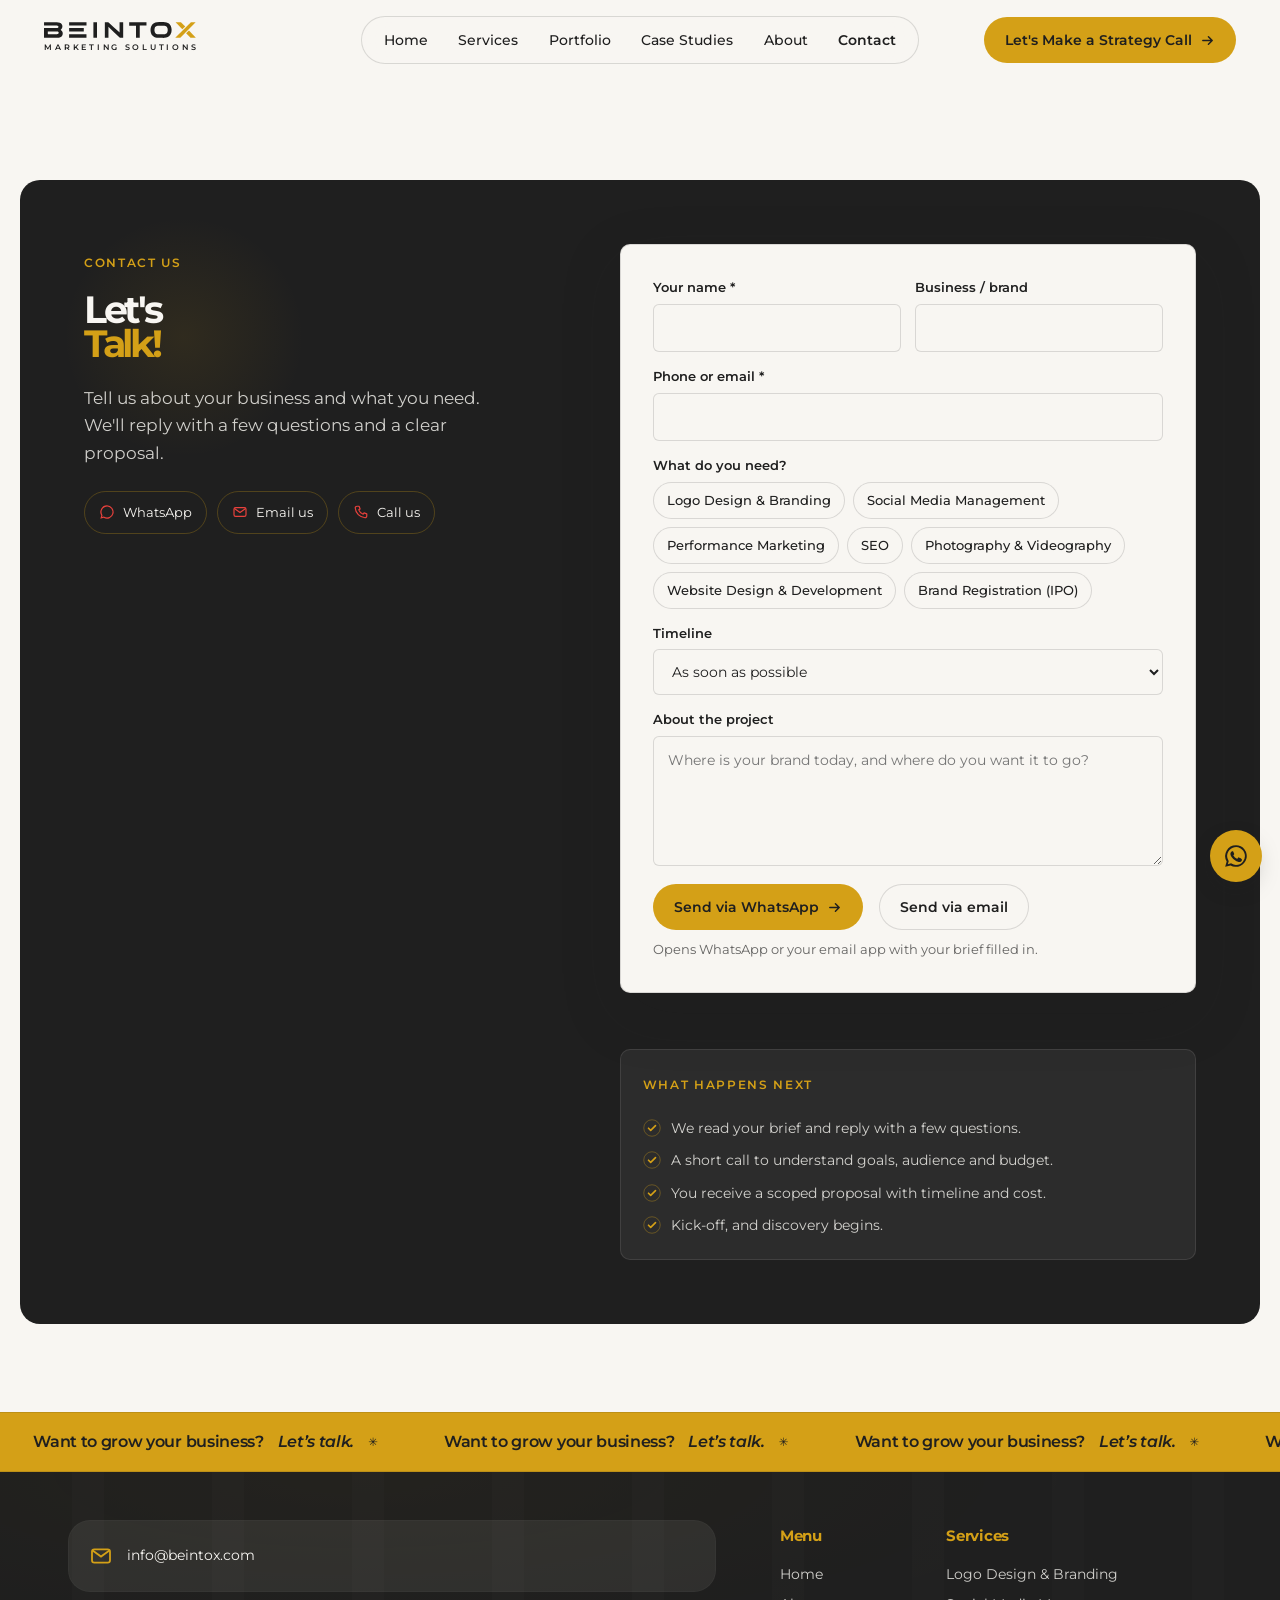
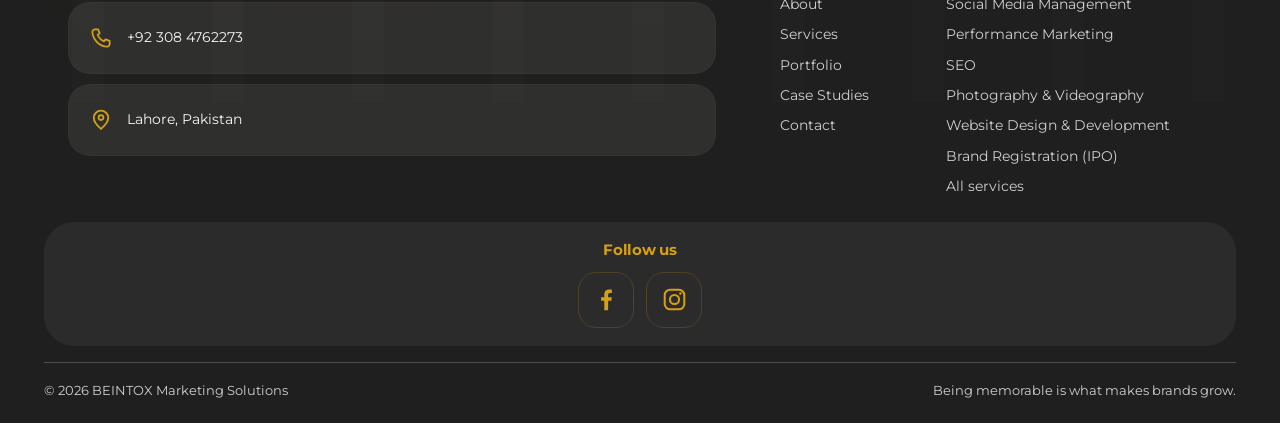
<file: contact.html>
<!doctype html>
<html lang="en">
<head>
<meta charset="utf-8">
<meta name="viewport" content="width=device-width, initial-scale=1">
<title>Contact BEINTOX: Request a Proposal</title>
<meta name="description" content="Request a proposal from BEINTOX. WhatsApp or call +92 308 4762273, email info@beintox.com.">
<meta name="theme-color" content="#1F1F1F">
<meta property="og:type" content="website">
<meta property="og:site_name" content="BEINTOX Marketing Solutions">
<meta property="og:title" content="Contact BEINTOX: Request a Proposal">
<meta property="og:description" content="Request a proposal from BEINTOX. WhatsApp or call +92 308 4762273, email info@beintox.com.">
<meta name="twitter:card" content="summary_large_image">
<link rel="icon" href="assets/img/favicon.svg" type="image/svg+xml">
<link rel="preconnect" href="https://fonts.googleapis.com">
<link rel="preconnect" href="https://fonts.gstatic.com" crossorigin>
<link rel="stylesheet" href="https://fonts.googleapis.com/css2?family=Montserrat:wght@400;500;600;700&display=swap">
<link rel="stylesheet" href="assets/css/style.css?v=33">
<script>document.documentElement.classList.add("js")</script>

</head>
<body>
<svg width="0" height="0" style="position:absolute" aria-hidden="true"><defs><linearGradient id="bxg" x1="830" y1="100" x2="968" y2="0" gradientUnits="userSpaceOnUse"><stop offset="0" stop-color="#D4A017"/><stop offset=".35" stop-color="#D4A017"/><stop offset=".55" stop-color="#D4A017"/><stop offset="1" stop-color="#D4A017"/></linearGradient></defs></svg>
<a class="skip" href="#main">Skip to content</a>
<header class="nav"><div class="wrap">
  <a href="/" aria-label="BEINTOX home"><span class="logo logo--light"><svg viewBox="0 0 968 182" role="img" aria-label="BEINTOX Marketing Solutions"><g class="logo__adaptive"><path d="M87.84 76.57C86.23 76.99 84.54 77.25 82.88 77.25C64.01 77.3 45.14 77.29 26.27 77.29C25.73 77.29 25.19 77.18 24.34 77.08L24.34 59.9C25.91 59.9 27.26 59.9 28.61 59.9C46.09 59.89 63.56 59.86 81.04 59.9C83.25 59.91 85.51 60.15 87.67 60.62C91.83 61.54 93.62 64.47 93.72 68.55C93.83 72.71 91.94 75.52 87.84 76.57M107.12 50.43C106.96 50.33 106.96 49.96 106.84 49.58C107.18 49.25 107.56 48.86 107.96 48.5C123.17 35.01 119.78 12.41 100.94 4.82C95.02 2.43 88.18 1.47 81.74 1.38C55.86 1.01 29.97 1.23 4.08 1.24C2.85 1.24 1.62 1.37 .23 1.44L.23 22.39C1.58 22.46 2.54 22.56 3.51 22.56C27.99 22.52 52.48 22.45 76.97 22.46C80.16 22.46 83.41 22.63 86.55 23.2C90.55 23.93 92.46 26.76 92.4 30.75C92.35 34.71 90.44 37.44 86.4 38.18C84.09 38.6 81.69 38.79 79.33 38.8C54.57 38.86 29.8 38.86 5.03 38.88C3.41 38.88 1.78 38.88 .08 38.88L.08 100.76C1.53 100.85 2.76 100.98 3.98 100.98C30.98 100.99 57.99 101.01 84.99 100.93C88.47 100.92 92.02 100.7 95.41 100C107.05 97.61 115.95 91.79 118.73 79.43C121.47 67.22 117.75 57.4 107.12 50.43ZM785.91 64.32C783.36 71.67 778.25 76.97 770.45 77.26C754.13 77.86 737.76 77.87 721.44 77.33C713.34 77.05 707.86 71.85 705.28 64.1C702.41 55.48 702.44 46.72 705.09 38.12C707.83 29.22 714.92 24.19 725.14 23.76C731.99 23.47 738.85 23.71 745.71 23.71C752.56 23.7 759.43 23.45 766.27 23.76C777.64 24.28 784.7 30.45 786.98 41.57C788.55 49.22 788.49 56.86 785.91 64.32M812.63 48.09C811.81 21.2 797.61 4.33 771.46 1.73C754.31 .03 736.8 .61 719.54 1.65C705.45 2.51 693.58 9.06 685.86 21.59C678.95 32.8 677.73 45.21 678.72 57.94C680.58 81.75 694.94 97.44 718.55 100.47C727.34 101.6 736.4 100.65 745.34 100.65C745.34 100.75 745.34 100.84 745.34 100.94C753.58 100.94 761.86 101.41 770.07 100.85C791.03 99.41 806.2 87.07 810.75 67.59C812.23 61.28 812.83 54.58 812.63 48.09ZM481.19 66.45C479.88 65.39 479.11 64.84 478.42 64.21C456.71 44.25 435.01 24.27 413.27 4.34C411.96 3.15 410.39 1.48 408.88 1.42C401.81 1.11 394.72 1.28 387.48 1.28L387.48 100.68L410.51 100.68L410.51 30.58C412.94 32.85 414.64 34.43 416.32 36.03C438.05 56.79 459.77 77.56 481.52 98.3C482.6 99.33 483.93 100.77 485.19 100.82C491.54 101.08 497.91 100.94 504.27 100.94L504.27 1.59L481.19 1.59ZM542.62 23.15H585.75V100.81H609.78V22.93H652.61V1.53H542.62ZM159.89 77.56h110.59v23.06H159.89zM160.07 1.44h110.62v21.39H160.07zM314.61 1.47h23.1v99.22h-23.1zM160.05 38.44h93.35v21.6H160.05z" fill="currentColor"/><text class="logo__sub" x="2" y="178" textLength="964" lengthAdjust="spacing">MARKETING SOLUTIONS</text></g><path d="M835.75 99.75H868.25L965.75 1.5H935.75Z" fill="url(#bxg)"/><path d="M838.25 1.5H872L899.5 29.25L880.75 46.5Z" fill="url(#bxg)"/><path d="M905 71.5L923.25 54.25L967 99.75H933.25Z" fill="url(#bxg)"/></svg></span></a>
  <ul class="nav__links" id="nav-links"><li><a href="index.html">Home</a></li><li><a href="services.html">Services</a></li><li><a href="portfolio.html">Portfolio</a></li><li><a href="case-studies.html">Case Studies</a></li><li><a href="about.html">About</a></li><li><a href="contact.html" aria-current="page">Contact</a></li></ul>
  <a class="btn btn--gold nav__cta" href="contact.html">Let's Make a Strategy Call <svg viewBox="0 0 16 16" fill="none" aria-hidden="true"><path d="M3 8h10M9 4l4 4-4 4" stroke="currentColor" stroke-width="1.6" stroke-linecap="round" stroke-linejoin="round"/></svg></a>
  <button class="nav__toggle" type="button" aria-label="Menu" aria-expanded="false" aria-controls="nav-links"><svg viewBox="0 0 18 18" fill="none" aria-hidden="true"><path d="M2 5h14M2 9h14M2 13h14" stroke="currentColor" stroke-width="1.6" stroke-linecap="round"/></svg></button>
</div></header>
<main id="main">

<section class="sec"><div class="wrap contact contact--talk"><div class="contact__intro"><span class="eyebrow">Contact us</span><h2 class="contact__headline">Let&#x27;s<br><em>Talk!</em></h2><p class="lead">Tell us about your business and what you need. We&#x27;ll reply with a few questions and a clear proposal.</p><div class="contact__quick"><a href="https://wa.me/923084762273" target="_blank" rel="noopener"><svg viewBox="0 0 24 24" fill="currentColor" aria-hidden="true"><path d="M12 2a10 10 0 0 0-8.6 15.1L2 22l5-1.3A10 10 0 1 0 12 2Zm0 18.2a8.2 8.2 0 0 1-4.2-1.2l-.3-.2-3 .8.8-2.9-.2-.3A8.2 8.2 0 1 1 12 20.2Z"/></svg> WhatsApp</a><a href="mailto:info@beintox.com"><svg viewBox="0 0 20 20" fill="none" aria-hidden="true"><rect x="2.5" y="4.5" width="15" height="11" rx="2" stroke="currentColor" stroke-width="1.5"/><path d="M3 5.5l7 5 7-5" stroke="currentColor" stroke-width="1.5"/></svg> Email us</a><a href="tel:+923084762273"><svg viewBox="0 0 20 20" fill="none" aria-hidden="true"><path d="M5 2.8h2.6l1.3 3.4-1.7 1.1a9.5 9.5 0 0 0 5.5 5.5l1.1-1.7 3.4 1.3V15a2.2 2.2 0 0 1-2.2 2.2A13.2 13.2 0 0 1 2.8 5 2.2 2.2 0 0 1 5 2.8Z" stroke="currentColor" stroke-width="1.5" stroke-linejoin="round"/></svg> Call us</a></div></div><form class="card form" id="brief" data-wa="923084762273" data-email="info@beintox.com">
    <div class="field"><label for="f-name">Your name *</label><input id="f-name" name="name" required autocomplete="name"></div>
    <div class="field"><label for="f-biz">Business / brand</label><input id="f-biz" name="business" autocomplete="organization"></div>
    <div class="field field--full"><label for="f-contact">Phone or email *</label><input id="f-contact" name="contact" required autocomplete="email"></div>
    <div class="field field--full"><span style="font-size:13px;font-weight:600">What do you need?</span><div class="chips"><label><input type="checkbox" name="services" value="Logo Design &amp; Branding"><span>Logo Design &amp; Branding</span></label><label><input type="checkbox" name="services" value="Social Media Management"><span>Social Media Management</span></label><label><input type="checkbox" name="services" value="Performance Marketing"><span>Performance Marketing</span></label><label><input type="checkbox" name="services" value="SEO"><span>SEO</span></label><label><input type="checkbox" name="services" value="Photography &amp; Videography"><span>Photography &amp; Videography</span></label><label><input type="checkbox" name="services" value="Website Design &amp; Development"><span>Website Design &amp; Development</span></label><label><input type="checkbox" name="services" value="Brand Registration (IPO)"><span>Brand Registration (IPO)</span></label></div></div>
    <div class="field field--full"><label for="f-time">Timeline</label><select id="f-time" name="timeline"><option>As soon as possible</option><option>Within 1 month</option><option>1–3 months</option><option>Just exploring</option></select></div>
    <div class="field field--full"><label for="f-msg">About the project</label><textarea id="f-msg" name="message" placeholder="Where is your brand today, and where do you want it to go?"></textarea></div>
    <div class="form__foot">
      <button class="btn btn--gold" type="submit" value="whatsapp">Send via WhatsApp <svg viewBox="0 0 16 16" fill="none" aria-hidden="true"><path d="M3 8h10M9 4l4 4-4 4" stroke="currentColor" stroke-width="1.6" stroke-linecap="round" stroke-linejoin="round"/></svg></button>
      <button class="btn btn--line" type="submit" value="email">Send via email</button>
      <span class="form__note">Opens WhatsApp or your email app with your brief filled in.</span>
    </div>
  </form><aside class="card contact__next"><span class="eyebrow">What happens next</span><ol class="checks"><li><svg viewBox="0 0 18 18" fill="none" aria-hidden="true"><circle cx="9" cy="9" r="8.25" stroke="currentColor" stroke-opacity=".35"/><path d="M5.5 9.2l2.2 2.2 4.8-4.8" stroke="currentColor" stroke-width="1.6" stroke-linecap="round" stroke-linejoin="round"/></svg><span>We read your brief and reply with a few questions.</span></li><li><svg viewBox="0 0 18 18" fill="none" aria-hidden="true"><circle cx="9" cy="9" r="8.25" stroke="currentColor" stroke-opacity=".35"/><path d="M5.5 9.2l2.2 2.2 4.8-4.8" stroke="currentColor" stroke-width="1.6" stroke-linecap="round" stroke-linejoin="round"/></svg><span>A short call to understand goals, audience and budget.</span></li><li><svg viewBox="0 0 18 18" fill="none" aria-hidden="true"><circle cx="9" cy="9" r="8.25" stroke="currentColor" stroke-opacity=".35"/><path d="M5.5 9.2l2.2 2.2 4.8-4.8" stroke="currentColor" stroke-width="1.6" stroke-linecap="round" stroke-linejoin="round"/></svg><span>You receive a scoped proposal with timeline and cost.</span></li><li><svg viewBox="0 0 18 18" fill="none" aria-hidden="true"><circle cx="9" cy="9" r="8.25" stroke="currentColor" stroke-opacity=".35"/><path d="M5.5 9.2l2.2 2.2 4.8-4.8" stroke="currentColor" stroke-width="1.6" stroke-linecap="round" stroke-linejoin="round"/></svg><span>Kick-off, and discovery begins.</span></li></ol></aside></div></section>

</main>
<div class="grow-ticker" aria-label="Want to grow your business? Let&rsquo;s talk."><span class="sr-only">Want to grow your business? Let&rsquo;s talk.</span><div class="grow-ticker__track" aria-hidden="true"><div class="grow-ticker__group"><span class="grow-ticker__item">Want to grow your business? <em>Let&rsquo;s talk.</em><b>✳</b></span><span class="grow-ticker__item">Want to grow your business? <em>Let&rsquo;s talk.</em><b>✳</b></span><span class="grow-ticker__item">Want to grow your business? <em>Let&rsquo;s talk.</em><b>✳</b></span><span class="grow-ticker__item">Want to grow your business? <em>Let&rsquo;s talk.</em><b>✳</b></span><span class="grow-ticker__item">Want to grow your business? <em>Let&rsquo;s talk.</em><b>✳</b></span><span class="grow-ticker__item">Want to grow your business? <em>Let&rsquo;s talk.</em><b>✳</b></span></div><div class="grow-ticker__group"><span class="grow-ticker__item">Want to grow your business? <em>Let&rsquo;s talk.</em><b>✳</b></span><span class="grow-ticker__item">Want to grow your business? <em>Let&rsquo;s talk.</em><b>✳</b></span><span class="grow-ticker__item">Want to grow your business? <em>Let&rsquo;s talk.</em><b>✳</b></span><span class="grow-ticker__item">Want to grow your business? <em>Let&rsquo;s talk.</em><b>✳</b></span><span class="grow-ticker__item">Want to grow your business? <em>Let&rsquo;s talk.</em><b>✳</b></span><span class="grow-ticker__item">Want to grow your business? <em>Let&rsquo;s talk.</em><b>✳</b></span></div></div></div>
<footer class="footer"><span class="footer__watermark" aria-hidden="true">BEINTOX</span><div class="wrap">
  <div class="footer__main">
    <div class="footer__contact-cards" aria-label="Contact BEINTOX">
      <a class="footer__contact-card" href="mailto:info@beintox.com"><span class="footer__contact-icon"><svg viewBox="0 0 20 20" fill="none" aria-hidden="true"><rect x="2.5" y="4.5" width="15" height="11" rx="2" stroke="currentColor" stroke-width="1.5"/><path d="m3 5.5 7 5 7-5" stroke="currentColor" stroke-width="1.5"/></svg></span><span>info@beintox.com</span></a>
      <a class="footer__contact-card" href="tel:+923084762273"><span class="footer__contact-icon"><svg viewBox="0 0 20 20" fill="none" aria-hidden="true"><path d="M5 2.8h2.6l1.3 3.4-1.7 1.1a9.5 9.5 0 0 0 5.5 5.5l1.1-1.7 3.4 1.3V15a2.2 2.2 0 0 1-2.2 2.2A13.2 13.2 0 0 1 2.8 5 2.2 2.2 0 0 1 5 2.8Z" stroke="currentColor" stroke-width="1.5" stroke-linejoin="round"/></svg></span><span>+92 308 4762273</span></a>
      <a class="footer__contact-card" href="https://maps.google.com/?q=Lahore%2C+Pakistan" target="_blank" rel="noopener" aria-label="BEINTOX location in Lahore, Pakistan"><span class="footer__contact-icon"><svg viewBox="0 0 20 20" fill="none" aria-hidden="true"><path d="M16 8.2c0 4.3-6 9.2-6 9.2S4 12.5 4 8.2a6 6 0 1 1 12 0Z" stroke="currentColor" stroke-width="1.5"/><circle cx="10" cy="8" r="2" stroke="currentColor" stroke-width="1.5"/></svg></span><span>Lahore, Pakistan</span></a>
    </div>
    <div class="footer__columns">
      <nav class="footer__column" aria-label="Footer menu"><h4>Menu</h4><ul><li><a href="index.html">Home</a></li><li><a href="about.html">About</a></li><li><a href="services.html">Services</a></li><li><a href="portfolio.html">Portfolio</a></li><li><a href="case-studies.html">Case Studies</a></li><li><a href="contact.html">Contact</a></li></ul></nav>
      <nav class="footer__column footer__column--services" aria-label="Footer services"><h4>Services</h4><ul><li><a href="services.html#identity">Logo Design &amp; Branding</a></li><li><a href="services.html#social">Social Media Management</a></li><li><a href="services.html#ads">Performance Marketing</a></li><li><a href="services.html#seo">SEO</a></li><li><a href="services.html#photo">Photography &amp; Videography</a></li><li><a href="services.html#web">Website Design &amp; Development</a></li><li><a href="services.html#registration">Brand Registration (IPO)</a></li><li><a href="services.html">All services</a></li></ul></nav>
    </div>
  </div>
  <div class="footer__social"><h4>Follow us</h4><div class="footer__social-links">
    <a href="https://www.facebook.com/profile.php?id=61593967393059" target="_blank" rel="noopener" aria-label="BEINTOX on Facebook"><svg viewBox="0 0 20 20" fill="currentColor" aria-hidden="true"><path d="M11.2 18v-7h2.35l.35-2.73H11.2V6.53c0-.79.22-1.33 1.36-1.33H14V2.76c-.25-.03-1.11-.11-2.11-.11-2.1 0-3.54 1.28-3.54 3.63v1.99H6v2.73h2.35v7z"/></svg></a>
    <a href="https://www.instagram.com/beintox/" target="_blank" rel="noopener" aria-label="BEINTOX on Instagram"><svg viewBox="0 0 20 20" fill="none" aria-hidden="true"><rect x="2.75" y="2.75" width="14.5" height="14.5" rx="4" stroke="currentColor" stroke-width="1.5"/><circle cx="10" cy="10" r="3.4" stroke="currentColor" stroke-width="1.5"/><circle cx="14.4" cy="5.6" r=".9" fill="currentColor"/></svg></a>
  </div></div>
  <div class="footer__bar"><span>© <span data-year>2026</span> BEINTOX Marketing Solutions</span><span>Being memorable is what makes brands grow.</span></div>
</div></footer>
<a class="wa" href="https://wa.me/923084762273" target="_blank" rel="noopener" aria-label="Chat on WhatsApp"><svg viewBox="0 0 24 24" fill="currentColor" aria-hidden="true"><path d="M12 2a10 10 0 0 0-8.6 15.1L2 22l5-1.3A10 10 0 1 0 12 2Zm0 18.2a8.2 8.2 0 0 1-4.2-1.2l-.3-.2-3 .8.8-2.9-.2-.3A8.2 8.2 0 1 1 12 20.2Zm4.5-6.1c-.2-.1-1.5-.7-1.7-.8-.2-.1-.4-.1-.6.1l-.8 1c-.1.2-.3.2-.5.1a6.7 6.7 0 0 1-3.3-2.9c-.3-.4.3-.4.7-1.3.1-.2 0-.3 0-.4l-.8-1.8c-.2-.5-.4-.4-.6-.4h-.5a1 1 0 0 0-.7.3 3 3 0 0 0-.9 2.2 5.2 5.2 0 0 0 1.1 2.7 11.8 11.8 0 0 0 4.5 4c1.7.7 2.3.8 3.2.6.5-.1 1.5-.6 1.7-1.2.2-.6.2-1.1.2-1.2-.1-.1-.2-.2-.5-.3Z"/></svg></a>
<dialog class="lb" id="lb" aria-label="Image viewer"><img alt=""><div class="lb__bar"><span></span>
  <button type="button" data-prev aria-label="Previous"><svg viewBox="0 0 16 16" fill="none" aria-hidden="true"><path d="M10 3L5 8l5 5" stroke="currentColor" stroke-width="1.6" stroke-linecap="round" stroke-linejoin="round"/></svg></button><button type="button" data-next aria-label="Next"><svg viewBox="0 0 16 16" fill="none" aria-hidden="true"><path d="M6 3l5 5-5 5" stroke="currentColor" stroke-width="1.6" stroke-linecap="round" stroke-linejoin="round"/></svg></button><button type="button" data-close aria-label="Close"><svg viewBox="0 0 16 16" fill="none" aria-hidden="true"><path d="M3 3l10 10M13 3L3 13" stroke="currentColor" stroke-width="1.6" stroke-linecap="round"/></svg></button></div></dialog>
<script src="assets/js/site.js?v=33-work-controls-v1" defer></script>
</body>
</html>
</file>
<file: assets/css/style.css>
/* =====================================================================
   BEINTOX â€” Marketing Solutions
   Design system. One file, token-driven, no animation framework.
   Motion policy: hover/focus feedback, one-time card reveal on scroll, count-up numbers,
   slow marquees. All of it is switched off under prefers-reduced-motion.
   ===================================================================== */

/* ---------- 1. Tokens ---------- */
:root {
  --ease: cubic-bezier(.2, .7, .2, 1);
  --ink: #1F1F1F;
  --ink-2: #1F1F1F;
  --ink-3: #1F1F1F;
  --paper: #F8F6F2;
  --card: #F8F6F2;
  --line: rgba(31, 31, 31, .14);
  --line-dark: rgba(248, 246, 242, .22);
  --text: #1F1F1F;
  --muted: rgba(31, 31, 31, .68);
  --muted-dark: rgba(248, 246, 242, .82);
  --gold: #D4A017;
  --gold-hi: #D4A017;
  --gold-lo: #D4A017;
  --gold-grad: #D4A017;
  --tomato: #E8413C;

  --f-sans: "Montserrat", system-ui, -apple-system, "Segoe UI", sans-serif;
  --f-serif: "Montserrat", system-ui, -apple-system, "Segoe UI", sans-serif;
  --f-display: "Montserrat", system-ui, -apple-system, "Segoe UI", sans-serif;

  --fs-xs: 12px;
  --fs-s: 14px;
  --fs-m: 15.5px;
  --fs-l: 17px;
  --h1: clamp(34px, 4.6vw, 58px);
  --h2: clamp(27px, 3vw, 40px);
  --h3: 18px;

  --wrap: 1240px;
  --gutter: 24px;
  --sec: clamp(56px, 7vw, 88px);
  --r: 10px;
  --r-s: 6px;
  --shadow: 0 1px 2px rgba(20, 16, 10, .04), 0 8px 24px -12px rgba(20, 16, 10, .12);
  --t: 160ms ease;
}

/* ---------- 2. Reset ---------- */
*, *::before, *::after { box-sizing: border-box; }
html { -webkit-text-size-adjust: 100%; scroll-padding-top: 104px; }
body {
  margin: 0; background: var(--paper); color: var(--text);
  font: 400 var(--fs-m)/1.6 var(--f-sans);
  -webkit-font-smoothing: antialiased; text-rendering: optimizeLegibility;
  overflow-x: hidden; padding-top: 92px;
}
img { display: block; max-width: 100%; height: auto; }
a { color: inherit; text-decoration: none; }
h1, h2, h3, h4, p, ul, ol, figure, dl, dd { margin: 0; }
ul, ol { padding: 0; list-style: none; }
button, input, select, textarea { font: inherit; color: inherit; }
:focus-visible { outline: 2px solid var(--gold); outline-offset: 3px; border-radius: 4px; }
.sr-only { position: absolute; width: 1px; height: 1px; overflow: hidden; clip: rect(0 0 0 0); white-space: nowrap; }
.skip { position: absolute; left: 12px; top: -60px; z-index: 100; background: var(--ink); color: #F8F6F2; padding: 10px 14px; border-radius: var(--r-s); }
.skip:focus { top: 12px; }
@media (prefers-reduced-motion: reduce) { * { transition: none !important; } }

/* ---------- 3. Layout ---------- */
.wrap { width: 100%; max-width: var(--wrap); margin: 0 auto; padding: 0 var(--gutter); }
.sec { padding: var(--sec) 0; }
.sec--white { background: var(--card); }
.sec--dark { background: var(--ink); color: #F8F6F2; }
.sec--tight { padding: 40px 0; }
.bt { border-top: 1px solid var(--line); }
.grid { display: grid; gap: 16px; }
.g2 { grid-template-columns: repeat(2, minmax(0, 1fr)); }
.g3 { grid-template-columns: repeat(3, minmax(0, 1fr)); }
.g4 { grid-template-columns: repeat(4, minmax(0, 1fr)); }
.g6 { grid-template-columns: repeat(6, minmax(0, 1fr)); }
@media (max-width: 1024px) { .g4, .g6 { grid-template-columns: repeat(3, minmax(0, 1fr)); } }
@media (max-width: 760px) { .g2, .g3, .g4 { grid-template-columns: 1fr; } .g6 { grid-template-columns: repeat(2, minmax(0, 1fr)); } }
@media (max-width: 560px) { :root { --gutter: 16px; } }

/* ---------- 4. Type ---------- */
.h1 { font-size: var(--h1); line-height: 1.04; font-weight: 700; letter-spacing: -.028em; }
.h2 { font-size: var(--h2); line-height: 1.1; font-weight: 700; letter-spacing: -.022em; }
.h3 { font-size: var(--h3); line-height: 1.3; font-weight: 600; letter-spacing: -.01em; }
.h1 em, .h2 em, .h3 em, .em { font-family: var(--f-serif); font-style: italic; font-weight: 400; letter-spacing: -.005em; color: var(--gold); }
.sec--dark .h1 em, .sec--dark .h2 em, .hero .h1 em { color: var(--gold-hi); }
.lead { font-size: var(--fs-l); line-height: 1.6; color: var(--muted); max-width: 60ch; }
.sec--dark .lead, .hero .lead { color: var(--muted-dark); }
.muted { color: var(--muted); }
.small { font-size: var(--fs-s); }
.eyebrow {
  display: inline-flex; align-items: center; gap: 10px;
  font-size: var(--fs-xs); font-weight: 600; letter-spacing: .14em; text-transform: uppercase; color: var(--muted);
}
.eyebrow b { color: var(--gold); font-weight: 700; }
.sec--dark .eyebrow, .hero .eyebrow { color: var(--muted-dark); }
.gold-text { background: var(--gold-grad); -webkit-background-clip: text; background-clip: text; color: transparent; }
.prose p + p { margin-top: 14px; }
.prose p { color: var(--muted); max-width: 64ch; }

/* Section head: eyebrow + title left, lead right */
.head { display: grid; grid-template-columns: minmax(0, 1.15fr) minmax(0, 1fr); gap: 16px 48px; align-items: end; margin-bottom: 36px; }
.head .eyebrow { margin-bottom: 12px; }
.head__aside { display: flex; flex-direction: column; gap: 14px; align-items: flex-start; }
@media (max-width: 860px) { .head { grid-template-columns: 1fr; margin-bottom: 28px; } }

/* ---------- 5. Buttons & links ---------- */
.btn {
  display: inline-flex; align-items: center; justify-content: center; gap: 8px;
  height: 46px; padding: 0 20px; border-radius: 999px; border: 1px solid transparent;
  font-size: var(--fs-s); font-weight: 600; white-space: nowrap; cursor: pointer;
  transition: background var(--t), color var(--t), border-color var(--t);
}
.btn svg { width: 15px; height: 15px; flex: none; }
.btn--gold { background: var(--gold-grad); color: #1F1F1F; }
.btn--gold:hover { background: var(--gold-hi); }
.btn--dark { background: var(--ink); color: #F8F6F2; }
.btn--dark:hover { background: var(--ink-3); }
.btn--line { border-color: var(--line); background: var(--card); color: var(--text); }
.btn--line:hover { border-color: var(--text); }
.btn--ghost { border-color: rgba(248, 246, 242, .22); color: #F8F6F2; }
.btn--ghost:hover { border-color: #F8F6F2; }
.btn--s { height: 38px; padding: 0 16px; font-size: 13px; }
.btns { display: flex; flex-wrap: wrap; gap: 10px; }
.link { display: inline-flex; align-items: center; gap: 6px; font-size: var(--fs-s); font-weight: 600; border-bottom: 1px solid currentColor; padding-bottom: 2px; }
.link:hover { color: var(--gold); }
.link svg { width: 14px; height: 14px; }

/* ---------- 6. Logo ---------- */
.logo { display: inline-flex; line-height: 1; }
.logo svg { width: clamp(136px, 12vw, 152px); height: auto; overflow: visible; }
.nav .wrap > a:first-child { flex: none; }
.nav .wrap > a:focus-visible { outline: 2px solid var(--gold); outline-offset: 5px; border-radius: 4px; }
.logo__sub { font-family: var(--f-sans); font-size: 50px; font-weight: 600; fill: var(--muted); }
.logo--light { color: #F8F6F2; }
.logo--light .logo__sub { fill: var(--muted-dark); }
.nav .logo__adaptive { color: #F8F6F2; }
.nav .logo__adaptive .logo__sub { fill: currentColor; }
.nav.nav--light-underlay .logo__adaptive { color: #1F1F1F; }

/* ---------- 7. Header ---------- */
.nav { position: fixed; top: 0; left: 0; z-index: 50; width: 100%; background: transparent; backdrop-filter: none; -webkit-backdrop-filter: none; border: 0; border-radius: 0; box-shadow: none; }
.nav .wrap { position: relative; display: grid; grid-template-columns: minmax(0, 1fr) auto minmax(0, 1fr); align-items: center; height: 80px; padding: 0 var(--gutter); gap: 18px; }
.nav .wrap > a:first-child { justify-self: start; }
.nav__links { grid-column: 2; display: flex; justify-content: center; gap: clamp(2px, .5vw, 8px); margin: 0; padding: 4px 10px; background: rgba(248, 246, 242, .82); backdrop-filter: blur(14px); -webkit-backdrop-filter: blur(14px); border: 1px solid var(--line); border-radius: 999px; }
.nav__cta { grid-column: 3; justify-self: end; transition: background 260ms var(--ease), color 260ms var(--ease), border-color 260ms var(--ease), transform 260ms var(--ease), box-shadow 260ms var(--ease); }
.nav__cta svg { transition: transform 260ms var(--ease), color 260ms var(--ease); }
.nav__cta:hover, .nav__cta:focus-visible { background: var(--ink); border-color: var(--ink); color: var(--paper); transform: translateY(-3px); box-shadow: 0 12px 26px -12px rgba(212, 160, 23, .7); }
.nav__cta:hover svg, .nav__cta:focus-visible svg { color: var(--gold); transform: translateX(4px); }
.nav__cta:active { transform: translateY(-1px); }
.nav__links a { position: relative; display: block; padding: 8px 12px; border-radius: var(--r-s); font-size: var(--fs-s); font-weight: 500; color: #1F1F1F; transition: color var(--t), background var(--t), transform var(--t); }
.nav__links a::after { content: ""; position: absolute; left: 12px; right: 12px; bottom: 3px; height: 2px; background: var(--gold); transform: scaleX(0); transform-origin: left; transition: transform var(--t); }
.nav__links a:hover, .nav__links a:focus-visible { color: #D4A017; background: rgba(212, 160, 23, .12); transform: translateY(-1px); }
.nav__links a:hover::after, .nav__links a:focus-visible::after { transform: scaleX(1); }
.nav__links a[aria-current="page"] { color: var(--text); font-weight: 600; }
.nav__toggle { display: none; position: absolute; right: 12px; top: 50%; transform: translateY(-50%); width: 42px; height: 42px; border: 1px solid var(--line); border-radius: 50%; background: var(--card); cursor: pointer; }
.nav__toggle svg { width: 18px; height: 18px; margin: auto; }
@media (max-width: 1024px) {
  .nav__toggle { display: grid; }
  .nav .wrap { grid-template-columns: 1fr auto; height: 72px; padding: 0 var(--gutter); }
  .nav__cta { display: none; }
  .nav__links { grid-column: auto; display: none; position: absolute; left: 0; right: 0; top: calc(100% + 9px); flex-direction: column; gap: 0; margin: 0; padding: 8px 18px 14px; background: var(--paper); border: 1px solid var(--line); border-radius: 20px; box-shadow: var(--shadow); }
  .nav__links a { padding: 12px 4px; font-size: 16px; border-bottom: 1px solid var(--line); border-radius: 0; }
  .nav__links li:last-child a { border-bottom: 0; }
  .nav.is-open .nav__links { display: flex; }
}
@media (max-width: 560px) { .logo svg { width: 144px; } }

/* ---------- 8. Hero ---------- */
.hero { margin-top: -92px; background: var(--ink); color: #F8F6F2; position: relative; overflow: hidden; }
.hero::before { /* faint X geometry from the brand cover â€” static */
  content: ""; position: absolute; inset: 0; pointer-events: none; opacity: .5;
  background:
    linear-gradient(135deg, transparent 49.85%, rgba(212, 160, 23, .16) 50%, transparent 50.15%) 0 0 / 620px 620px no-repeat,
    linear-gradient(45deg, transparent 49.85%, rgba(212, 160, 23, .10) 50%, transparent 50.15%) -80px 120px / 620px 620px no-repeat;
}
.hero .wrap { position: relative; display: grid; grid-template-columns: minmax(0, 1.05fr) minmax(0, 1fr); gap: 56px; align-items: center; padding-top: clamp(140px, 16vh, 190px); padding-bottom: 72px; }
.hero .h1 { margin: 18px 0 18px; }
.hero .h1 em { position: relative; display: inline-block; padding-bottom: .09em; }
.hero .h1 em::after { content: ""; position: absolute; left: .06em; right: 4%; bottom: .005em; height: 2px; background: var(--gold); transform: scaleX(0); transform-origin: left; animation: hero-rule 700ms var(--ease) 950ms forwards; }
.hero .btns { margin-top: 28px; }
.hero__copy > * { animation: hero-rise 720ms var(--ease) both; }
.hero__copy > .h1 { animation-delay: 100ms; }
.hero__copy > .lead { animation-delay: 260ms; }
.hero__copy > .btns { animation-delay: 400ms; }
.hero__signature { margin-top: 20px; animation-delay: 540ms; }
.hero .btn { transition: transform 220ms var(--ease), box-shadow 220ms var(--ease), background var(--t), color var(--t), border-color var(--t); }
.hero .btn:hover, .hero .btn:focus-visible { transform: translateY(-3px); box-shadow: 0 12px 26px -14px rgba(212, 160, 23, .72); }
.hero .btn:active { transform: translateY(-1px); }
@keyframes hero-rise { from { opacity: 0; transform: translateY(22px); } to { opacity: 1; transform: translateY(0); } }
@keyframes hero-rule { to { transform: scaleX(1); } }
.hero__facts { display: grid; grid-template-columns: repeat(3, auto); justify-content: start; gap: 28px; margin-top: 40px; padding-top: 24px; border-top: 1px solid var(--line-dark); }
.hero__facts dt { font-size: 26px; font-weight: 700; letter-spacing: -.02em; color: #F8F6F2; }
.hero__facts dd { font-size: 12.5px; color: var(--muted-dark); }
.hero__mosaic { display: grid; grid-template-columns: 1fr 1fr; gap: 12px; }
.hero__mosaic a { position: relative; border-radius: var(--r); overflow: hidden; background: var(--ink-2); aspect-ratio: 4 / 5; }
.hero__mosaic a:nth-child(2) { transform: translateY(28px); }
.hero__mosaic a:nth-child(4) { transform: translateY(28px); }
.hero__mosaic img { width: 100%; height: 100%; object-fit: cover; }
.hero__mosaic span { position: absolute; left: 10px; bottom: 10px; padding: 4px 10px; border-radius: 999px; background: rgba(31, 31, 31, .78); color: #F8F6F2; font-size: 11.5px; font-weight: 600; }
@media (max-width: 960px) {
  .hero .wrap { grid-template-columns: 1fr; gap: 40px; padding-top: 136px; padding-bottom: 56px; }
  .hero__mosaic { grid-template-columns: repeat(4, 1fr); gap: 8px; }
  .hero__mosaic a:nth-child(n) { transform: none; }
}
@media (max-width: 560px) { .hero { margin-top: -84px; } .hero .wrap { padding-top: 124px; } .hero__mosaic { grid-template-columns: 1fr 1fr; } .hero__facts { gap: 20px; } .hero__facts dt { font-size: 22px; } }
@media (prefers-reduced-motion: reduce) { .hero__copy > *, .hero .h1 em::after { animation: none; opacity: 1; transform: none; translate: none; scale: 1; } .hero .btn { transition: none; } }
@media (prefers-reduced-motion: reduce) { .nav__cta, .nav__cta svg { transition: none; } .nav__cta:hover, .nav__cta:focus-visible, .nav__cta:hover svg, .nav__cta:focus-visible svg { transform: none; } }

/* Inner page hero */
/* Light header: same paper as the page, faint gold brand X on the right, soft glow */
.phero { position: relative; overflow: hidden; background: var(--paper); color: var(--text); padding: 64px 0 60px; border-bottom: 1px solid var(--line); }
.phero::before { content: ""; position: absolute; right: -6%; top: -40%; width: 60%; height: 180%; pointer-events: none;
  background: radial-gradient(closest-side, rgba(212, 160, 23, .22), transparent 70%); }
.phero::after { content: ""; position: absolute; right: max(24px, calc((100vw - var(--wrap)) / 2 + 24px)); top: 50%; width: min(34vw, 380px); aspect-ratio: 968 / 742; translate: 0 -50%; pointer-events: none; opacity: .9;
  background: url("data:image/svg+xml,%3Csvg xmlns='http://www.w3.org/2000/svg' viewBox='830 0 140 102'%3E%3Cdefs%3E%3ClinearGradient id='g' x1='830' y1='100' x2='968' y2='0' gradientUnits='userSpaceOnUse'%3E%3Cstop offset='0' stop-color='%23D4A017' stop-opacity='.25'/%3E%3Cstop offset='.55' stop-color='%23D4A017' stop-opacity='.45'/%3E%3Cstop offset='1' stop-color='%23D4A017' stop-opacity='.3'/%3E%3C/linearGradient%3E%3C/defs%3E%3Cg fill='url(%23g)'%3E%3Cpath d='M835.75 99.75H868.25L965.75 1.5H935.75Z'/%3E%3Cpath d='M838.25 1.5H872L899.5 29.25L880.75 46.5Z'/%3E%3Cpath d='M905 71.5L923.25 54.25L967 99.75H933.25Z'/%3E%3C/g%3E%3C/svg%3E") center / contain no-repeat;
  animation: phero-x 1s var(--ease) backwards; }
@keyframes phero-x { from { opacity: 0; translate: 30px -50%; } }
.phero .wrap { position: relative; z-index: 1; }
.phero .h1 { margin: 18px 0 16px; max-width: 18ch; }
.phero .lead { color: var(--muted); max-width: 58ch; }
.phero .crumbs { display: inline-flex; align-items: center; padding: 7px 14px; border-radius: 999px; background: var(--card); border: 1px solid var(--line); color: var(--muted); font-weight: 500; }
.phero .crumbs a:hover { color: var(--gold); }
.phero .crumbs span:last-child { color: var(--text); font-weight: 600; }
.phero .tag { background: var(--card); }
@media (max-width: 860px) { .phero::after { width: 46vw; opacity: .45; top: 30%; } }
@media (prefers-reduced-motion: reduce) { .phero::after { animation: none; } }
.crumbs { display: flex; gap: 8px; font-size: 12.5px; color: var(--muted-dark); }
.chero .crumbs a:hover { color: #F8F6F2; }

/* ---------- 9. Client strip (slow marquee, pauses on hover) ---------- */
.clients { background: var(--paper); border-bottom: 1px solid var(--line); }
.clients .wrap { display: grid; grid-template-columns: clamp(250px, 28vw, 360px) minmax(0, 1fr); align-items: center; gap: clamp(24px, 3vw, 40px); }
.clients__label { display: grid; justify-items: start; gap: 5px; width: fit-content; min-width: 0; margin: 0; white-space: nowrap; font-size: clamp(24px, 2.5vw, 34px); font-weight: 750; letter-spacing: -.045em; line-height: 1; color: var(--ink); }
.clients__label strong { display: inline-block; padding: 7px 11px 8px; border-radius: 5px; background: var(--gold); color: var(--ink); font: inherit; letter-spacing: -.035em; }
.marquee { min-width: 0; overflow: hidden; -webkit-mask-image: linear-gradient(90deg, transparent 0%, #000 12%, #000 96%, transparent 100%); mask-image: linear-gradient(90deg, transparent 0%, #000 12%, #000 96%, transparent 100%); }
.marquee__track { display: flex; width: max-content; animation: marquee 60s linear infinite; }
.marquee__group { display: flex; flex: none; }
.marquee:hover .marquee__track, .marquee:focus-within .marquee__track { animation-play-state: paused; }
.marquee__group > * { flex: none; display: grid; place-items: center; width: 220px; height: 112px; padding: 20px 30px; }
.marquee__track img { max-height: 60px; max-width: 100%; width: auto; object-fit: contain; }
.marquee__track .logo-l img { max-height: 78px; } .marquee__track .logo-xl { padding-block: 12px; } .marquee__track .logo-xl img { max-height: 84px; }
@keyframes marquee { to { transform: translateX(-50%); } }
@media (prefers-reduced-motion: reduce) { .marquee__track { animation: none; } }
@media (max-width: 760px) {
  .clients .wrap { grid-template-columns: minmax(0, 1fr); gap: 12px; }
  .clients__label { font-size: clamp(22px, 6vw, 28px); }
  .marquee { width: 100%; min-width: 0; }
  .marquee__group > * { width: 150px; height: 88px; padding: 14px 20px; }
  .marquee__track img { max-height: 46px; } .marquee__track .logo-l img { max-height: 58px; } .marquee__track .logo-xl { padding-block: 10px; } .marquee__track .logo-xl img { max-height: 64px; }
}

/* ---------- 10. Cards ---------- */
.card { background: var(--card); border: 1px solid var(--line); border-radius: var(--r); padding: 22px; transition: border-color var(--t), box-shadow var(--t); }
a.card:hover { border-color: #D4A017; box-shadow: var(--shadow); }
.card__n { font-size: 12px; font-weight: 700; letter-spacing: .08em; color: var(--gold); }
.card .h3 { margin: 10px 0 6px; }
.card p { font-size: var(--fs-s); color: var(--muted); line-height: 1.55; }
.card__go { display: inline-flex; align-items: center; gap: 6px; margin-top: 14px; font-size: 13px; font-weight: 600; }
.card__go svg { width: 14px; height: 14px; transition: transform var(--t); }
a.card:hover .card__go svg { transform: translateX(3px); }
.card--dark { background: var(--ink); color: #F8F6F2; border-color: var(--ink); display: flex; flex-direction: column; justify-content: space-between; }
.card--dark p { color: var(--muted-dark); }
.card--dark:hover { border-color: var(--gold) !important; }
.sec--dark .card { background: var(--ink-2); border-color: var(--line-dark); color: #F8F6F2; }
.sec--dark .card p { color: var(--muted-dark); }
.svc-card { display: flex; flex-direction: column; min-height: 196px; }
@media (max-width: 760px) { .svc-card { min-height: 0; padding: 18px 20px; } .svc-card .card__go { display: none; } .card--dark .card__go { display: inline-flex; } }
.svc-card .card__go { margin-top: auto; padding-top: 14px; }
.card__icon { width: 36px; height: 36px; border-radius: 8px; display: grid; place-items: center; background: var(--paper); color: var(--gold); }
.card__icon svg { width: 18px; height: 18px; }

/* ---------- 11. Stats ---------- */
.stats { display: grid; grid-template-columns: repeat(4, minmax(0, 1fr)); border: 1px solid var(--line); border-radius: var(--r); background: var(--card); }
.stats > div { padding: 22px 24px; border-left: 1px solid var(--line); }
.stats > div:first-child { border-left: 0; }
.stats b { display: block; font-size: 30px; font-weight: 700; letter-spacing: -.02em; line-height: 1.1; }
.stats span { font-size: 13px; color: var(--muted); }
@media (max-width: 760px) { .stats { grid-template-columns: 1fr 1fr; } .stats > div:nth-child(3) { border-left: 0; } .stats > div:nth-child(n+3) { border-top: 1px solid var(--line); } }

/* ---------- 12. Case cards ---------- */
.case { display: grid; grid-template-rows: auto 1fr; background: var(--card); border: 1px solid var(--line); border-radius: var(--r); overflow: hidden; transition: border-color var(--t), box-shadow var(--t); }
.case:hover { border-color: #D4A017; box-shadow: var(--shadow); }
.case__img { aspect-ratio: 16 / 9; overflow: hidden; background: var(--paper); }
.case__img img { width: 100%; height: 100%; object-fit: cover; transition: transform 400ms ease; }
.case:hover .case__img img { transform: scale(1.025); }
.case__body { display: grid; grid-template-columns: 1fr auto; gap: 6px 16px; padding: 18px 20px 20px; align-items: start; }
.case__body .h3 { font-size: 19px; }
.case__body p { grid-column: 1 / -1; font-size: var(--fs-s); color: var(--muted); }
.case__sector { font-size: 12.5px; color: var(--muted); padding-top: 3px; }
.tags { grid-column: 1 / -1; display: flex; flex-wrap: wrap; gap: 6px; margin-top: 8px; }
.tag { font-size: 11.5px; font-weight: 600; padding: 4px 10px; border-radius: 999px; background: var(--paper); color: var(--muted); border: 1px solid var(--line); }
.sec--dark .tag { background: transparent; border-color: var(--line-dark); color: var(--muted-dark); }

/* ---------- 13. Post grid ---------- */
.posts { display: grid; grid-template-columns: repeat(6, minmax(0, 1fr)); gap: 10px; }
.posts--4 { grid-template-columns: repeat(4, minmax(0, 1fr)); }
.posts--3 { grid-template-columns: repeat(3, minmax(0, 1fr)); }
.post { position: relative; display: block; aspect-ratio: 4 / 5; border-radius: var(--r-s); overflow: hidden; background: var(--ink-2); }
.post img { width: 100%; height: 100%; object-fit: cover; transition: opacity var(--t); }
.post:hover img { opacity: .88; }
@media (max-width: 1024px) { .posts { grid-template-columns: repeat(4, minmax(0, 1fr)); } }
@media (max-width: 640px) { .posts, .posts--4, .posts--3 { grid-template-columns: repeat(2, minmax(0, 1fr)); } }

/* ---------- 14. Media gallery (brand books, applications) ---------- */
.gallery { display: grid; grid-template-columns: repeat(3, minmax(0, 1fr)); gap: 12px; }
.gallery--2 { grid-template-columns: repeat(2, minmax(0, 1fr)); }
.gallery--4 { grid-template-columns: repeat(4, minmax(0, 1fr)); }
.shot { display: block; border-radius: var(--r-s); overflow: hidden; background: var(--card); border: 1px solid var(--line); }
.shot img { width: 100%; aspect-ratio: 16 / 9; object-fit: cover; }
.shot--free img { aspect-ratio: auto; }
.shot--wide { grid-column: span 2; }
.shot figcaption { padding: 9px 12px; font-size: 12.5px; color: var(--muted); border-top: 1px solid var(--line); }
.sec--dark .shot { background: var(--ink-2); border-color: var(--line-dark); }
.sec--dark .shot figcaption { color: var(--muted-dark); border-color: var(--line-dark); }
a.shot:hover { border-color: #D4A017; }
@media (max-width: 860px) { .gallery, .gallery--4 { grid-template-columns: 1fr 1fr; } }
@media (max-width: 560px) { .gallery, .gallery--2, .gallery--4 { grid-template-columns: 1fr; } .shot--wide { grid-column: auto; } }

/* ---------- 15. Steps ---------- */
.steps { display: grid; grid-template-columns: repeat(4, minmax(0, 1fr)); gap: 16px; }
.step { position: relative; display: flex; flex-direction: column; min-height: 250px; padding: 26px 24px; border-radius: 18px; background: linear-gradient(160deg, #1F1F1F, var(--ink)); color: #F8F6F2; border: 1px solid var(--line-dark); transition: transform 380ms var(--ease), box-shadow 380ms var(--ease), border-color 380ms; }
.step:hover { transform: translateY(-6px); border-color: rgba(212, 160, 23, .55); box-shadow: 0 24px 44px -24px rgba(31, 31, 31, .7); }
.step__n { display: grid; place-items: center; width: 46px; height: 46px; border-radius: 50%; background: var(--gold-grad); color: #1F1F1F; font-size: 14px; font-weight: 700; transition: transform 600ms var(--ease); }
.step:hover .step__n { transform: rotate(360deg); }
.step__k { margin-top: 30px; font-size: 11px; font-weight: 600; letter-spacing: .16em; text-transform: uppercase; color: var(--gold-hi); }
.step .h3 { margin: 6px 0 8px; font-family: var(--f-sans); font-weight: 600; font-size: var(--h3); letter-spacing: -.015em; line-height: 1.05; }
.step p { font-size: var(--fs-s); color: var(--muted-dark); }
.step:not(:last-child)::after { content: "â†’"; position: absolute; right: -15px; top: 38px; z-index: 1; width: 22px; height: 22px; display: grid; place-items: center; border-radius: 50%; background: var(--gold); color: #1F1F1F; font-size: 12px; font-weight: 700; }
@media (max-width: 860px) { .steps { grid-template-columns: 1fr 1fr; } .step:nth-child(2)::after { display: none; } }
@media (max-width: 520px) { .steps { grid-template-columns: 1fr; } .step { min-height: 0; } .step::after { display: none; } }

/* ---------- 16. Split block (image + text) ---------- */
.split { display: grid; grid-template-columns: minmax(0, 1fr) minmax(0, 1fr); gap: 48px; align-items: center; }
.split__media { border-radius: var(--r); overflow: hidden; background: var(--paper); }
.split__media img { width: 100%; height: 100%; object-fit: cover; }
@media (max-width: 860px) { .split { grid-template-columns: 1fr; gap: 28px; } }

.checks { display: grid; gap: 10px; margin-top: 20px; }
.checks li { display: grid; grid-template-columns: 18px 1fr; gap: 10px; font-size: var(--fs-s); }
.checks svg { width: 18px; height: 18px; color: var(--gold); margin-top: 2px; }

.values { display: grid; grid-template-columns: repeat(3, minmax(0, 1fr)); gap: 0; border: 1px solid var(--line); border-radius: var(--r); background: var(--card); }
.values > div { padding: 22px; }
.values > div + div { border-left: 1px solid var(--line); }
.values .h3 { margin: 8px 0 6px; }
.values p { font-size: var(--fs-s); color: var(--muted); }
.values--6 { grid-template-columns: repeat(3, minmax(0, 1fr)); }
.values--6 > div:nth-child(n+4) { border-top: 1px solid var(--line); }
.values--6 > div:nth-child(4) { border-left: 0; }
@media (max-width: 760px) {
  .values, .values--6 { grid-template-columns: 1fr; }
  .values > div + div { border-left: 0; border-top: 1px solid var(--line); }
}

/* ---------- 17. Engagement ---------- */
.plan { display: flex; flex-direction: column; }
.plan__k { font-size: 12px; font-weight: 700; letter-spacing: .1em; text-transform: uppercase; color: var(--gold); }
.plan .checks { margin: 16px 0 22px; }
.plan .btn { margin-top: auto; align-self: flex-start; }
.plan--featured { border-color: var(--gold); box-shadow: 0 0 0 1px var(--gold) inset; }

/* ---------- 18. FAQ ---------- */
.faq { border-top: 1px solid var(--line); }
.faq details { border-bottom: 1px solid var(--line); }
.faq summary { display: flex; justify-content: space-between; align-items: center; gap: 20px; padding: 18px 0; cursor: pointer; list-style: none; font-weight: 600; }
.faq summary::-webkit-details-marker { display: none; }
.faq summary::after { content: "+"; flex: none; width: 28px; height: 28px; display: grid; place-items: center; border: 1px solid var(--line); border-radius: 50%; font-weight: 400; color: var(--muted); }
.faq details[open] summary::after { content: "â€“"; }
.faq details p { padding: 0 48px 20px 0; color: var(--muted); font-size: var(--fs-s); max-width: 72ch; }

/* ---------- 19. Case page ---------- */
.chero { padding: 52px 0 0; color: #F8F6F2; background: var(--ink); }
.chero .wrap { display: grid; grid-template-columns: minmax(0, 1fr) minmax(0, 1fr); gap: 40px; align-items: end; }
.chero .h1 { margin: 14px 0 14px; }
.chero .lead { color: rgba(248, 246, 242, .78); }
.chero .crumbs { color: rgba(248, 246, 242, .7); }
.chero .tag { background: transparent; border-color: rgba(248, 246, 242, .3); color: rgba(248, 246, 242, .88); }
.ig-wrap { display: flex; justify-content: center; }
.ig-wrap .ig { width: 100%; max-width: 470px; }
.chero__img { border-radius: var(--r) var(--r) 0 0; overflow: hidden; align-self: end; }
.chero__img img { width: 100%; aspect-ratio: 16 / 10; object-fit: cover; }
.chero__copy { padding-bottom: 52px; }
@media (max-width: 900px) { .chero .wrap { grid-template-columns: 1fr; gap: 0; } .chero__copy { padding-bottom: 32px; } }

.facts { display: grid; grid-template-columns: repeat(4, minmax(0, 1fr)); border-bottom: 1px solid var(--line); background: var(--card); }
.facts > div { padding: 20px 24px 20px 0; }
.facts > div + div { padding-left: 24px; border-left: 1px solid var(--line); }
.facts dt { font-size: 11.5px; font-weight: 600; letter-spacing: .12em; text-transform: uppercase; color: var(--muted); margin-bottom: 4px; }
.facts dd { font-size: var(--fs-s); font-weight: 500; }
@media (max-width: 760px) { .facts { grid-template-columns: 1fr 1fr; } .facts > div:nth-child(3) { padding-left: 0; border-left: 0; } .facts > div:nth-child(n+3) { border-top: 1px solid var(--line); } }

.subnav { position: sticky; top: 68px; z-index: 40; background: rgba(248, 246, 242, .95); backdrop-filter: blur(10px); -webkit-backdrop-filter: blur(10px); border-bottom: 1px solid var(--line); }
.subnav ul { display: flex; gap: 4px; overflow-x: auto; scrollbar-width: none; }
.subnav ul::-webkit-scrollbar { display: none; }
.subnav a { display: block; padding: 13px 12px; font-size: 13px; font-weight: 600; color: var(--text); white-space: nowrap; border-bottom: 2px solid transparent; }
.subnav a:hover { color: var(--text); border-bottom-color: var(--gold); }

.palette { display: flex; gap: 8px; flex-wrap: wrap; margin-top: 18px; }
.swatch { display: grid; gap: 6px; font-size: 11.5px; color: var(--muted); font-family: ui-monospace, Menlo, monospace; }
.swatch i { display: block; width: 64px; height: 44px; border-radius: var(--r-s); border: 1px solid rgba(31, 31, 31, .08); }

.next { display: flex; justify-content: space-between; align-items: center; gap: 24px; padding: 28px 0; }
.next a.h2 { display: inline-flex; align-items: center; gap: 14px; }
.next a.h2:hover { color: var(--gold); }
.next svg { width: 28px; height: 28px; }

/* ---------- 20. Services page ---------- */
.svc { display: grid; grid-template-columns: 64px minmax(0, 1.1fr) minmax(0, 1fr); gap: 8px 32px; padding: 30px 0; border-top: 1px solid var(--line); }
.svc__n { font-size: 13px; font-weight: 700; color: var(--gold); padding-top: 4px; }
.svc .h3 { font-size: 21px; margin-bottom: 8px; }
.svc p { color: var(--muted); font-size: var(--fs-s); max-width: 54ch; }
.svc .checks { margin-top: 0; grid-template-columns: 1fr 1fr; gap: 8px 16px; }
.svc__see { margin-top: 14px; }
@media (max-width: 860px) { .svc { grid-template-columns: 40px 1fr; } .svc > :last-child { grid-column: 2; } .svc .checks { grid-template-columns: 1fr; } }
.group-h { display: flex; align-items: baseline; gap: 14px; margin: 48px 0 6px; }
.group-h:first-child { margin-top: 0; }

/* ---------- 21. Contact ---------- */
.contact { display: grid; grid-template-columns: minmax(0, 1.25fr) minmax(0, 1fr); gap: 32px; align-items: start; }
.contact--talk { grid-template-columns: minmax(0, .9fr) minmax(0, 1.1fr); gap: clamp(28px, 5vw, 72px); align-items: start; padding: clamp(26px, 5vw, 64px); border-radius: 20px; background: var(--ink); color: #F8F6F2; }
.contact__intro { position: relative; padding-top: 6px; }
.contact__intro::before { content: ""; position: absolute; z-index: 0; width: 250px; height: 250px; top: -32px; left: -25px; pointer-events: none; opacity: .65; background: radial-gradient(circle, rgba(212,160,23,.14), transparent 68%); }
.contact__intro > * { position: relative; z-index: 1; }
.contact__intro .eyebrow { color: var(--gold-hi); }
.contact__headline { margin-top: 20px; color: #F8F6F2; font-size: clamp(76px, 11vw, 148px); line-height: .78; letter-spacing: -.085em; font-weight: 700; }
.contact__headline em { display: inline-block; margin-top: .12em; color: var(--gold-hi); font-style: normal; animation: contact-talk-in 850ms var(--ease) both; }
@keyframes contact-talk-in { from { opacity: 0; transform: translateY(22px) skewY(4deg); } to { opacity: 1; transform: translateY(0) skewY(0); } }
.contact__intro .lead { max-width: 38ch; margin-top: 26px; color: var(--muted-dark); }
.contact__quick { display: flex; flex-wrap: wrap; gap: 10px; margin-top: 24px; }
.contact__quick a { display: inline-flex; align-items: center; gap: 8px; padding: 10px 14px; border: 1px solid rgba(212,160,23,.28); border-radius: 999px; color: #F8F6F2; font-size: 13px; transition: color var(--t), background var(--t), border-color var(--t), transform var(--t); }
.contact__quick a:hover, .contact__quick a:focus-visible { color: var(--ink); background: var(--gold-hi); border-color: var(--gold-hi); transform: translateY(-2px); }
.contact__quick svg { width: 16px; height: 16px; color: var(--tomato); }
.contact__quick a:hover svg, .contact__quick a:focus-visible svg { color: currentColor; }
.contact--talk .form { padding: clamp(20px, 3vw, 32px) !important; background: #F8F6F2; color: var(--text); box-shadow: 0 20px 60px rgba(31,31,31,.2); }
.contact__next { grid-column: 2; margin-top: -8px; background: rgba(248,246,242,.06); border-color: rgba(248,246,242,.1); color: var(--muted-dark); }
.contact__next .eyebrow { color: var(--gold-hi); }
.contact__next .checks li { color: var(--muted-dark); }
.form { display: grid; grid-template-columns: 1fr 1fr; gap: 14px; }
.field { display: grid; gap: 6px; }
.field--full { grid-column: 1 / -1; }
.field label { font-size: 13px; font-weight: 600; }
.field input, .field select, .field textarea {
  width: 100%; padding: 12px 14px; border: 1px solid var(--line); border-radius: var(--r-s); background: var(--paper);
  font-size: var(--fs-s); transition: border-color var(--t), background var(--t);
}
.field input:focus, .field select:focus, .field textarea:focus { outline: none; border-color: var(--gold); background: #F8F6F2; }
.field textarea { min-height: 130px; resize: vertical; }
.chips { display: flex; flex-wrap: wrap; gap: 8px; }
.chips label { cursor: pointer; }
.chips input { position: absolute; opacity: 0; pointer-events: none; }
.chips span { display: inline-block; padding: 7px 13px; border: 1px solid var(--line); border-radius: 999px; font-size: 13px; font-weight: 500; background: var(--paper); transition: background var(--t), border-color var(--t), color var(--t); }
.chips input:checked + span { background: var(--ink); color: #F8F6F2; border-color: var(--ink); }
.chips input:focus-visible + span { outline: 2px solid var(--gold); outline-offset: 2px; }
.form__foot { grid-column: 1 / -1; display: flex; flex-wrap: wrap; align-items: center; gap: 10px 16px; margin-top: 4px; }
.form__note { font-size: 12.5px; color: var(--muted); }
.clist { display: grid; gap: 0; }
.clist a, .clist div { display: grid; grid-template-columns: 40px 1fr; gap: 14px; align-items: center; padding: 16px 0; border-bottom: 1px solid var(--line); }
.clist a:hover b { color: var(--gold); }
.clist i { width: 40px; height: 40px; border-radius: 50%; display: grid; place-items: center; background: var(--paper); color: var(--gold); }
.clist svg { width: 18px; height: 18px; }
.clist small { display: block; font-size: 12px; color: var(--muted); }
.clist b { font-weight: 600; font-size: var(--fs-s); }
@media (max-width: 900px) { .contact { grid-template-columns: 1fr; } }
@media (max-width: 560px) { .form { grid-template-columns: 1fr; } }
@media (max-width: 760px) { .contact--talk { gap: 28px; padding: 28px 22px; } .contact__headline { font-size: clamp(72px, 16vw, 112px); } .contact__intro .lead { margin-top: 20px; } }
@media (max-width: 900px) { .contact__next { grid-column: auto; margin-top: 0; } }

/* ---------- 22. CTA band ---------- */
.cta { background: var(--ink); color: #F8F6F2; border-radius: 14px; padding: 44px 48px; display: grid; grid-template-columns: minmax(0, 1.2fr) minmax(320px, .8fr); gap: 24px 40px; align-items: center; position: relative; overflow: hidden; }
.cta::after { content: ""; position: absolute; right: -60px; top: -60px; width: 260px; height: 260px; border: 1px solid rgba(212, 160, 23, .25); transform: rotate(45deg); border-radius: 18px; pointer-events: none; }
.cta .lead { color: var(--muted-dark); margin-top: 10px; }
.cta .h2 em { color: var(--gold-hi); }
.subscribe-form { position: relative; z-index: 1; display: flex; align-items: center; gap: 10px; width: 100%; }
.subscribe-form input { flex: 1 1 auto; min-width: 0; height: 46px; padding: 0 16px; border: 1px solid rgba(248, 246, 242, .26); border-radius: 999px; background: rgba(248, 246, 242, .12); color: var(--paper); font: inherit; }
.subscribe-form input::placeholder { color: rgba(248, 246, 242, .72); }
.subscribe-form input:focus-visible { outline-color: var(--gold); }
.subscribe-form .btn { flex: none; }
@media (max-width: 860px) { .cta { grid-template-columns: 1fr; padding: 32px 24px; } .subscribe-form { max-width: 520px; } }
@media (max-width: 520px) { .subscribe-form { align-items: stretch; flex-direction: column; } .subscribe-form .btn { width: 100%; } }

/* ---------- 23. Footer ---------- */
.grow-ticker { position: relative; z-index: 2; overflow: hidden; width: 100%; border-block: 1px solid rgba(31,31,31,.12); background: var(--gold); color: var(--ink); }
.grow-ticker__track { display: flex; width: max-content; animation: grow-ticker-scroll 34s linear infinite; will-change: transform; }
.grow-ticker__group { display: flex; flex: none; align-items: center; min-height: 58px; }
.grow-ticker__item { display: inline-flex; align-items: center; gap: 14px; padding-inline: clamp(18px, 2.6vw, 42px); white-space: nowrap; font-size: clamp(15px, 1.25vw, 19px); font-weight: 600; letter-spacing: -.02em; }
.grow-ticker__item em { color: var(--ink); font-style: italic; }
.grow-ticker__item b { color: var(--ink); font-size: .72em; }
@keyframes grow-ticker-scroll { to { transform: translateX(-50%); } }
@media (max-width: 520px) { .grow-ticker__group { min-height: 48px; } .grow-ticker__track { animation-duration: 27s; } }
@media (prefers-reduced-motion: reduce) { .grow-ticker__track { animation: none; } }
.footer { position: relative; overflow: hidden; background: #1F1F1F; color: var(--muted-dark); font-size: var(--fs-s); padding: 48px 0 0; }
.footer::before { content: ""; position: absolute; inset: 0 0 auto; height: 230px; pointer-events: none; opacity: .34; background: repeating-linear-gradient(90deg, transparent 0 72px, rgba(248,246,242,.035) 72px 104px, transparent 104px 140px), radial-gradient(ellipse at 28% 0%, rgba(212,160,23,.08), transparent 55%); }
.footer__watermark { display: none; }
.footer > .wrap { position: relative; z-index: 1; }
.footer__main { display: grid; grid-template-columns: minmax(0, 1.35fr) minmax(360px, .9fr); gap: clamp(32px, 5vw, 72px); padding: 0 24px 12px; }
.footer__contact-cards { display: grid; align-content: start; gap: 10px; }
.footer__contact-card { min-height: 72px; display: flex; flex-direction: row; align-items: center; justify-content: flex-start; gap: 14px; padding: 12px 20px; border: 1px solid rgba(248,246,242,.025); border-radius: 22px; background: rgba(248,246,242,.075); color: #F8F6F2; transition: background var(--t), border-color var(--t), transform var(--t); }
.footer__contact-card:hover, .footer__contact-card:focus-visible { background: rgba(248,246,242,.11); border-color: rgba(212,160,23,.24); transform: translateY(-2px); }
.footer__contact-icon { display: inline-flex; width: 24px; height: 24px; color: var(--gold); }
.footer__contact-icon svg { width: 100%; height: 100%; }
.footer__columns { display: grid; grid-template-columns: minmax(90px, .65fr) minmax(230px, 1.35fr); gap: clamp(18px, 3vw, 40px); align-content: start; padding-top: 4px; }
.footer h4 { color: var(--gold-hi); font-size: 15px; font-weight: 700; letter-spacing: -.02em; margin-bottom: 15px; }
.footer__column ul { display: grid; gap: 8px; }
.footer__column a { position: relative; display: inline-block; color: var(--muted-dark); transition: color var(--t), transform var(--t); }
.footer__column a::after { content: ""; position: absolute; left: 0; right: 0; bottom: -2px; height: 1px; background: var(--gold-hi); transform: scaleX(0); transform-origin: left; transition: transform var(--t); }
.footer__column a:hover, .footer__column a:focus-visible { color: var(--gold-hi); transform: translateX(3px); }
.footer__column a:hover::after, .footer__column a:focus-visible::after { transform: scaleX(1); }
.footer__column--services { text-align: left; }
.footer__column--services ul { justify-items: start; }
.footer__social { display: grid; justify-items: center; gap: 10px; margin-top: 12px; padding: 16px 20px 18px; min-height: 104px; border-radius: 30px; background: rgba(248,246,242,.055); }
.footer__social h4 { margin: 0; }
.footer__social-links { display: flex; align-items: center; gap: 12px; }
.footer__social-links a { display: grid; place-items: center; width: 56px; height: 56px; border: 1px solid rgba(212,160,23,.2); border-radius: 18px; color: var(--gold); transition: color var(--t), border-color var(--t), background var(--t), transform var(--t); }
.footer__social-links a:hover, .footer__social-links a:focus-visible { color: var(--gold-hi); border-color: var(--gold-hi); background: rgba(212,160,23,.09); transform: translateY(-3px); }
.footer__social-links svg { width: 27px; height: 27px; }
.footer__social-links a:hover svg, .footer__social-links a:focus-visible svg { animation: footer-social-pop 500ms var(--ease); }
@keyframes footer-social-pop { 45% { transform: scale(1.24) rotate(-8deg); } 100% { transform: scale(1) rotate(0); } }
.footer__bar { display: flex; flex-wrap: wrap; justify-content: space-between; gap: 8px 24px; padding: 18px 0 22px; margin-top: 16px; border-top: 1px solid var(--line-dark); font-size: 12.5px; }
@media (prefers-reduced-motion: reduce) { .footer__social-links a:hover svg, .footer__social-links a:focus-visible svg, .contact__headline em { animation: none; } }
@media (max-width: 860px) { .footer__main { grid-template-columns: 1fr; gap: 30px; padding-inline: 0; } .footer__columns { grid-template-columns: minmax(110px, .7fr) minmax(230px, 1.3fr); } }
@media (max-width: 520px) { .footer { padding-top: 32px; } .footer__contact-card { min-height: 66px; border-radius: 18px; } .footer__columns { gap: 18px; grid-template-columns: minmax(82px, .7fr) minmax(0, 1.3fr); } .footer__social { border-radius: 24px; } .footer__bar { flex-direction: column; } }

.wa { position: fixed; right: 18px; bottom: 18px; z-index: 60; width: 52px; height: 52px; border-radius: 50%; display: grid; place-items: center; background: var(--gold); color: var(--ink); box-shadow: 0 8px 24px -8px rgba(31, 31, 31, .35); }
.wa svg { width: 26px; height: 26px; }

/* ---------- 24. Lightbox (native <dialog>) ---------- */
.lb { width: min(1200px, 94vw); max-height: 92vh; padding: 0; border: 0; border-radius: var(--r); background: var(--ink); color: #F8F6F2; overflow: hidden; }
.lb::backdrop { background: rgba(31, 31, 31, .86); }
.lb img { width: 100%; max-height: calc(92vh - 52px); object-fit: contain; background: var(--ink); }
.lb__bar { display: flex; align-items: center; gap: 8px; height: 52px; padding: 0 10px 0 16px; font-size: 13px; color: var(--muted-dark); }
.lb__bar span { margin-right: auto; overflow: hidden; text-overflow: ellipsis; white-space: nowrap; }
.lb button { width: 36px; height: 36px; border-radius: 50%; border: 1px solid var(--line-dark); background: transparent; color: #F8F6F2; cursor: pointer; display: grid; place-items: center; }
.lb button:hover { border-color: #F8F6F2; }
.lb button svg { width: 16px; height: 16px; }

/* ---------- 25. Utilities ---------- */
.mt-s { margin-top: 12px; } .mt-m { margin-top: 24px; } .mt-l { margin-top: 40px; }
.center { text-align: center; }
.row { display: flex; flex-wrap: wrap; align-items: center; justify-content: space-between; gap: 16px; }
.err { min-height: 60vh; display: grid; place-items: center; text-align: center; }

/* ---------- 26. Services page ---------- */
.svc-group { scroll-margin-top: 90px; }
.svc-group + .svc-group { margin-top: 56px; }
.svc-group__h { display: flex; align-items: baseline; gap: 14px; padding-bottom: 16px; margin-bottom: 20px; border-bottom: 1px solid var(--line); }
.svc-group__h .h3 { font-size: 22px; }
.svc-grid { display: grid; grid-template-columns: repeat(3, minmax(0, 1fr)); gap: 20px; }
.svc3 { position: relative; display: flex; flex-direction: column; background: var(--card); border: 1px solid var(--line); border-radius: 20px; overflow: hidden; scroll-margin-top: 90px; box-shadow: var(--shadow);
  transition: transform 420ms var(--ease), box-shadow 420ms var(--ease), border-color 420ms; }
.svc3::before { content: ""; position: absolute; left: 0; right: 0; top: 0; height: 3px; z-index: 2; background: var(--gold-grad); transform: scaleX(0); transform-origin: left; transition: transform 520ms var(--ease); }
.svc3:hover { transform: translateY(-8px); border-color: #D4A017; box-shadow: 0 30px 50px -28px rgba(212, 160, 23, .5); }
.svc3:hover::before { transform: scaleX(1); }
.svc3:target { border-color: var(--gold); box-shadow: 0 0 0 3px rgba(212, 160, 23, .25), var(--shadow); }
.svc3__img { position: relative; aspect-ratio: 16 / 10; overflow: hidden; background: var(--paper); margin: 8px 8px 0; border-radius: 14px; }
.svc3__img::after { content: ""; position: absolute; inset: 0; background: linear-gradient(180deg, rgba(31, 31, 31, .35), transparent 35%, transparent 70%, rgba(31, 31, 31, .25)); pointer-events: none; }
.svc3__img img { width: 100%; height: 100%; object-fit: cover; transition: transform 1s var(--ease); }
.svc3:hover .svc3__img img { transform: scale(1.07); }
.svc3__num, .svc3__grp { position: absolute; z-index: 1; top: 12px; padding: 6px 12px; border-radius: 999px; font-size: 11.5px; font-weight: 700; letter-spacing: .12em; text-transform: uppercase; }
.svc3__num { left: 12px; background: rgba(31, 31, 31, .62); color: var(--gold-hi); -webkit-backdrop-filter: blur(8px); backdrop-filter: blur(8px); }
.svc3__grp { right: 12px; background: rgba(248, 246, 242, .88); color: var(--text); letter-spacing: .08em; font-weight: 600; text-transform: none; transform: translateY(-6px); opacity: 0; transition: opacity 320ms, transform 420ms var(--ease); }
.svc3:hover .svc3__grp { opacity: 1; transform: none; }
.svc3__body { display: flex; flex-direction: column; flex: 1; padding: 20px 22px 22px; }
.svc3__head { display: flex; align-items: flex-start; justify-content: space-between; gap: 14px; margin-bottom: 8px; }
.svc3 .h3 { font-size: 20px; margin: 0; }
.svc3__arrow { flex: none; display: grid; place-items: center; width: 36px; height: 36px; border-radius: 50%; border: 1px solid var(--line); color: var(--text); transform: rotate(-45deg); transition: background 320ms, color 320ms, border-color 320ms, transform 420ms var(--ease); }
.svc3__arrow svg { width: 15px; height: 15px; }
.svc3:hover .svc3__arrow { background: var(--ink); border-color: var(--ink); color: var(--gold-hi); transform: rotate(0); }
.svc3 p { font-size: var(--fs-s); color: var(--muted); }
.svc3__list { display: flex; flex-wrap: wrap; gap: 6px; margin: 16px 0 4px; }
.svc3__list li { display: inline-flex; align-items: center; gap: 7px; font-size: 12px; font-weight: 500; padding: 5px 11px; border-radius: 999px; background: var(--paper); color: var(--text); border: 1px solid transparent; transition: border-color var(--t), background var(--t); }
.svc3__list li::before { content: ""; width: 5px; height: 5px; border-radius: 50%; background: var(--gold); }
.svc3__list li:hover { border-color: #D4A017; background: #F8F6F2; }
.svc3__see { align-self: flex-start; display: inline-flex; align-items: center; gap: 8px; margin-top: auto; padding: 9px 16px; border-radius: 999px; border: 1px solid var(--line); font-size: 13px; font-weight: 600; transition: background 320ms, color 320ms, border-color 320ms; }
.svc3__see svg { width: 14px; height: 14px; transition: transform 320ms var(--ease); }
.svc3__list + .svc3__see { margin-top: 20px; }
.svc3:hover .svc3__see { background: var(--gold-grad); border-color: transparent; color: #1F1F1F; }
.svc3__see:hover svg { transform: translateX(3px); }
.svc3--cta { background: linear-gradient(160deg, #1F1F1F, var(--ink)); border-color: rgba(212, 160, 23, .4); color: #F8F6F2; }
.svc3--cta .svc3__body { justify-content: center; padding: 32px 28px; }
.svc3--cta .h3 { font-family: var(--f-sans); font-weight: 600; font-size: var(--h3); line-height: 1.2; margin-top: 12px; }
.svc3--cta:hover { border-color: var(--gold); }
.svc3--cta .svc3__see { margin-top: 24px; border-color: rgba(212, 160, 23, .5); color: var(--gold-hi); }
@media (max-width: 1024px) { .svc-grid { grid-template-columns: repeat(2, minmax(0, 1fr)); } }
@media (max-width: 640px) { .svc-grid { grid-template-columns: 1fr; } }

/* ---------- 27. Services page showcase ---------- */
.industries-strip { padding: 0; background: var(--paper); }
.industries-strip > .wrap { max-width: none; padding: 0; }
.industries-strip__frame { display: grid; grid-template-columns: max-content minmax(0, 1fr); align-items: center; gap: 30px; min-height: 116px; padding: 12px 32px; border: 1px solid var(--line); border-radius: 0; background: var(--card); box-shadow: inset 0 1px rgba(255, 255, 255, .7); }
.industries-strip__label { display: flex; align-items: center; flex-wrap: nowrap; gap: 10px; margin: 0; color: var(--ink); font-size: clamp(21px, 2.15vw, 30px); font-weight: 750; letter-spacing: -.045em; line-height: 1; text-align: left; white-space: nowrap; }
.industries-strip__label strong { display: inline-block; padding: 8px 12px 9px; border-radius: 5px; background: var(--gold); color: var(--ink); font: inherit; letter-spacing: -.035em; }
.industries-strip__viewport { display: flex; min-width: 0; min-height: 64px; align-items: center; overflow: hidden; }
.industries-strip__track { display: flex; height: 100%; align-items: center; gap: 12px; width: max-content; animation: industries-travel 42s linear infinite; }
.industries-strip__viewport:hover .industries-strip__track { animation-play-state: paused; }
.industries-strip__item { display: inline-flex; flex: 0 0 auto; align-items: center; justify-content: center; padding: 11px 22px; border: 1px solid rgba(31, 31, 31, .06); border-radius: 999px; background: var(--industry-color); color: #211f1b; font-size: clamp(17px, 1.5vw, 22px); font-weight: 600; letter-spacing: -.035em; white-space: nowrap; box-shadow: 0 8px 18px -14px rgba(31, 31, 31, .48); animation: industry-float 3.2s ease-in-out infinite alternate; transition: box-shadow 260ms var(--ease), scale 260ms var(--ease); }
.industries-strip__item:nth-child(9n + 1), .industries-strip__item:nth-child(9n + 5) { color: #fff; }
.industries-strip__item:nth-child(9n + 2) { animation-delay: -.4s; }
.industries-strip__item:nth-child(9n + 3) { animation-delay: -.8s; }
.industries-strip__item:nth-child(9n + 4) { animation-delay: -1.2s; }
.industries-strip__item:nth-child(9n + 5) { animation-delay: -1.6s; }
.industries-strip__item:nth-child(9n + 6) { animation-delay: -2s; }
.industries-strip__item:nth-child(9n + 7) { animation-delay: -2.4s; }
.industries-strip__item:nth-child(9n + 8) { animation-delay: -2.8s; }
.industries-strip__item i { display: none; }
.industries-strip__item:hover { scale: 1.04; box-shadow: 0 12px 24px -12px rgba(31, 31, 31, .38); }
@keyframes industries-travel { from { transform: translateX(-50%); } to { transform: translateX(0); } }
@keyframes industry-float { to { translate: 0 -3px; } }
.services-showcase { padding-top: 20px; padding-bottom: 16px; }
.service-offering { display: grid; grid-template-columns: minmax(0, 1fr) minmax(0, .92fr); grid-template-areas: "copy visual"; align-items: center; gap: clamp(40px, 7vw, 100px); padding: clamp(54px, 7vw, 88px) 0; border-bottom: 1px solid var(--line); scroll-margin-top: 110px; }
.service-offering:first-child { padding-top: 46px; }
.service-offering:last-child { padding-bottom: 24px; }
.service-offering:nth-child(even) { grid-template-areas: "visual copy"; }
.service-offering__copy { grid-area: copy; }
.service-offering__number { display: inline-flex; align-items: center; gap: 9px; color: var(--muted); font-size: 11px; font-weight: 700; letter-spacing: .16em; }
.service-offering__number i { color: var(--gold); font-style: normal; }
.service-offering__copy h2 { max-width: 19ch; margin-top: 15px; font-size: clamp(32px, 3.4vw, 48px); line-height: 1.08; letter-spacing: -.04em; }
.service-offering__copy > .lead { max-width: 58ch; margin-top: 16px; color: var(--muted); font-size: clamp(15px, 1.22vw, 17px); line-height: 1.7; }
.service-offering__included-title { margin-top: 28px; font-size: 16px; font-weight: 600; }
.service-offering__included { display: grid; gap: 11px; margin-top: 14px; }
.service-offering__included li { position: relative; padding-left: 20px; color: var(--muted); font-size: 14px; line-height: 1.5; }
.service-offering__included li::before { content: ""; position: absolute; left: 0; top: .62em; width: 7px; height: 7px; border-radius: 50%; background: var(--gold); box-shadow: 0 0 0 4px rgba(212, 160, 23, .12); }
.service-offering__visual { grid-area: visual; overflow: hidden; border: 1px solid rgba(212, 160, 23, .28); border-radius: 22px; background: linear-gradient(145deg, #292824, #1F1F1F 62%, #171615); color: var(--paper); box-shadow: 0 24px 60px -40px rgba(31, 31, 31, .48); transition: transform 450ms var(--ease), border-color 450ms var(--ease), box-shadow 450ms var(--ease); }
.service-offering__visual:hover { transform: translateY(-6px); border-color: rgba(212, 160, 23, .72); box-shadow: 0 32px 68px -42px rgba(31, 31, 31, .64); }
.service-offering__visual--seo-video { display: flex; align-items: center; justify-content: center; overflow: visible; border: 0; border-radius: 0; background: transparent; color: inherit; box-shadow: none; transition: none; }
.service-offering__visual--seo-video:hover { transform: none; border-color: transparent; box-shadow: none; }
.service-offering__image { position: relative; overflow: hidden; aspect-ratio: 16 / 10; background: #292824; }
.service-offering__image--video::after { display: none; }
.service-offering__image::after { content: ""; position: absolute; inset: 35% 0 0; background: linear-gradient(transparent, rgba(15, 14, 13, .62)); pointer-events: none; }
.service-offering__photo { display: block; width: 100%; height: 100%; object-fit: cover; transition: transform 900ms var(--ease); }
.service-offering__video { display: block; width: min(100%, 440px); height: auto; max-width: 100%; object-fit: contain; background: transparent; }
.service-offering__discover { margin-top: 22px; }
.service-offering__visual:hover .service-offering__photo { transform: scale(1.045); }
.service-offering__image-label { position: absolute; z-index: 1; left: 22px; bottom: 17px; color: #fff; font-size: 9px; font-weight: 700; letter-spacing: .17em; }
.service-offering__investment { padding: 24px clamp(22px, 2.7vw, 34px) 28px; }
.service-offering__investment-label { color: var(--gold-hi); font-size: 11px; font-weight: 700; letter-spacing: .14em; text-transform: uppercase; }
.service-offering__investment p { max-width: 42ch; margin-top: 10px; color: rgba(248, 246, 242, .76); font-size: 14px; line-height: 1.65; }
.service-offering__investment .btn { margin-top: 20px; }
.service-offering__investment .btn svg { transition: transform 300ms var(--ease); }
.service-offering__investment .btn:hover svg { transform: translateX(4px); }
@media (max-width: 860px) { .service-offering, .service-offering:nth-child(even) { grid-template-columns: minmax(0, 1fr); grid-template-areas: "copy" "visual"; gap: 30px; padding: 48px 0; } .service-offering:first-child { padding-top: 24px; } .service-offering__visual { width: min(100%, 620px); } #seo { grid-template-areas: "visual" "copy"; } #seo .service-offering__visual--seo-video { width: 100%; } }
@media (max-width: 560px) { .services-showcase { padding-top: 8px; } .service-offering, .service-offering:nth-child(even) { gap: 23px; padding: 38px 0; } .service-offering__copy h2 { font-size: 31px; } .service-offering__copy > .lead { font-size: 14.5px; line-height: 1.65; } .service-offering__included-title { margin-top: 22px; } .service-offering__image { aspect-ratio: 16 / 11; } .service-offering__investment { padding: 20px 20px 22px; } }

.service-features { overflow: hidden; padding-top: 28px; padding-bottom: 28px; background: var(--paper); color: var(--text); }
.service-features__heading { max-width: 560px; margin: 0 auto; text-align: center; }
.service-features__kicker { display: inline-flex; align-items: center; padding: 4px 12px; border: 1px solid var(--line); border-radius: 999px; color: var(--muted); font-size: 10px; font-weight: 600; }
.service-features__heading h2 { margin-top: 16px; font-size: clamp(36px, 4.4vw, 58px); line-height: 1.08; letter-spacing: -.045em; }
.service-features__heading h2 em { color: var(--gold); }
.service-features__heading .lead { margin: 14px auto 0; color: var(--muted); font-size: 15px; }
.service-features__grid { display: grid; grid-template-columns: repeat(3, minmax(0, 1fr)); column-gap: clamp(24px, 5vw, 72px); row-gap: 42px; margin: 48px auto 0; max-width: 980px; }
.service-feature { min-height: 0; padding: 8px 12px; border: 0; border-radius: 0; background: transparent; text-align: center; }
.service-feature__icon { display: grid; place-items: center; width: 48px; height: 48px; margin: 0 auto; border: 0; border-radius: 0; color: var(--gold); }
.service-feature__icon svg { width: 42px; height: 42px; overflow: visible; transform-origin: center; color: var(--gold); animation: feature-icon-pencil 1.7s ease-in-out infinite; }
.service-feature:nth-child(6n + 2) .service-feature__icon svg { animation-name: feature-icon-layers; animation-delay: .18s; }
.service-feature:nth-child(6n + 3) .service-feature__icon svg { animation-name: feature-icon-ad; animation-delay: .36s; }
.service-feature:nth-child(6n + 4) .service-feature__icon svg { animation-name: feature-icon-chart; animation-delay: .54s; transform-origin: 50% 90%; }
.service-feature:nth-child(6n + 5) .service-feature__icon svg { animation-name: feature-icon-engagement; animation-delay: .72s; }
.service-feature:nth-child(6n + 6) .service-feature__icon svg { animation-name: feature-icon-medal; animation-delay: .9s; }
@keyframes feature-icon-pencil { 0%, 100% { transform: rotate(0) scale(1); color: var(--gold); } 18% { transform: rotate(-12deg) scale(.92); } 42% { transform: rotate(10deg) scale(1.18); color: var(--tomato); filter: drop-shadow(0 5px 5px rgba(232, 65, 60, .23)); } 66% { transform: rotate(-4deg) scale(1.06); } 82% { transform: rotate(0) scale(1); color: var(--gold); filter: none; } }
@keyframes feature-icon-layers { 0%, 100% { transform: translateY(0) scale(1); color: var(--gold); } 22% { transform: translateY(5px) scale(.93); } 48% { transform: translateY(-7px) scale(1.13); color: var(--tomato); filter: drop-shadow(0 6px 5px rgba(232, 65, 60, .2)); } 72% { transform: translateY(2px) scale(1.03); } 86% { transform: translateY(0) scale(1); color: var(--gold); filter: none; } }
@keyframes feature-icon-ad { 0%, 100% { transform: scale(1); color: var(--gold); } 16% { transform: scale(.78); } 38% { transform: scale(1.22); color: var(--tomato); filter: drop-shadow(0 5px 6px rgba(232, 65, 60, .24)); } 58% { transform: scale(.96); } 74% { transform: scale(1.08); color: var(--gold); filter: none; } 86% { transform: scale(1); } }
@keyframes feature-icon-chart { 0%, 100% { transform: scaleY(1); color: var(--gold); } 24% { transform: scaleY(.72); } 49% { transform: scaleY(1.18); color: var(--tomato); filter: drop-shadow(0 5px 5px rgba(232, 65, 60, .22)); } 70% { transform: scaleY(.94); } 84% { transform: scaleY(1); color: var(--gold); filter: none; } }
@keyframes feature-icon-engagement { 0%, 100% { transform: rotate(0) translateX(0) scale(1); color: var(--gold); } 22% { transform: rotate(-9deg) translateX(-4px) scale(.96); } 48% { transform: rotate(9deg) translateX(4px) scale(1.13); color: var(--tomato); filter: drop-shadow(0 5px 5px rgba(232, 65, 60, .22)); } 70% { transform: rotate(-4deg) translateX(-1px) scale(1.03); } 84% { transform: rotate(0) translateX(0) scale(1); color: var(--gold); filter: none; } }
@keyframes feature-icon-medal { 0%, 100% { transform: translateY(0) scale(1); color: var(--gold); } 18% { transform: translateY(4px) scale(.9); } 42% { transform: translateY(-8px) scale(1.17); color: var(--tomato); filter: drop-shadow(0 6px 5px rgba(232, 65, 60, .24)); } 64% { transform: translateY(1px) scale(1.04); } 82% { transform: translateY(0) scale(1); color: var(--gold); filter: none; } }
.service-feature__icon svg path { stroke: currentColor; }
.service-feature h3 { margin-top: 14px; color: var(--text); font-size: 18px; font-weight: 600; }
.service-feature p { max-width: 38ch; margin: 8px auto 0; color: var(--muted); font-size: 13px; line-height: 1.65; }
.service-features__action { display: flex; justify-content: center; margin-top: 32px; }
@media (max-width: 760px) { .industries-strip__frame { grid-template-columns: 130px minmax(0, 1fr); gap: 12px; padding: 14px 18px; } .industries-strip__label { font-size: 10px; } .industries-strip__item { padding: 13px 21px; font-size: 18px; } .service-features__grid { grid-template-columns: repeat(2, minmax(0, 1fr)); row-gap: 32px; margin-top: 34px; } }
@media (max-width: 520px) { .industries-strip__frame { grid-template-columns: 1fr; gap: 8px; padding: 12px 16px; } .industries-strip__label br { display: none; } .industries-strip__label { font-size: 10px; } .industries-strip__item { padding: 11px 18px; font-size: 16px; } .service-features__grid { grid-template-columns: repeat(2, minmax(0, 1fr)); column-gap: 12px; row-gap: 24px; } .service-feature { padding-inline: 4px; } }
@media (max-width: 600px) {
  .industries-strip { overflow: hidden; }
  .industries-strip__frame { display: block; min-height: 0; padding: 14px 16px 12px; }
  .industries-strip__label { margin-bottom: 10px; font-size: 14px; }
  .industries-strip__viewport { width: 100%; min-height: 50px; }
  .industries-strip__track { gap: 8px; animation-duration: 54s; }
  .industries-strip__item { padding: 9px 14px; font-size: 14px; }
  .services-showcase > .wrap { width: min(100% - 36px, 560px); }
  .service-offering, .service-offering:nth-child(even) { grid-template-columns: minmax(0, 1fr); grid-template-areas: "copy" "visual"; gap: 20px; padding: 30px 0; }
  .service-offering:first-child { padding-top: 22px; }
  .service-offering__copy h2 { max-width: none; font-size: clamp(27px, 7.5vw, 34px); }
  .service-offering__copy > .lead { font-size: 15px; line-height: 1.6; }
  .service-offering__included { gap: 8px; }
  .service-offering__visual { width: 100%; border-radius: 18px; }
  .service-offering__image { aspect-ratio: 4 / 3; }
  .service-offering__investment { padding: 18px 18px 20px; }
  .service-offering__investment p { font-size: 14px; }
  #seo { grid-template-areas: "copy" "visual"; }
  #seo .service-offering__visual--seo-video { width: 100%; }
}
@media (max-width: 767px) {
  body.page-services .marketing-funnel__copy h2 { max-width: none; margin: 10px 0 12px; font-size: clamp(25px, 7.1vw, 34px); font-weight: 750; line-height: 1.05; letter-spacing: -.055em; white-space: nowrap; }
}
@keyframes client-videos-travel-left { from { transform: translateX(-50%); } to { transform: translateX(0); } }
@media (prefers-reduced-motion: reduce) { .industries-strip__track, .industries-strip__item { animation: none; } }
@media (prefers-reduced-motion: reduce) { .service-feature__icon svg { animation: none; } }

/* Services page: scroll-progress marketing funnel. */
.marketing-funnel { --funnel-accent: var(--gold); position: relative; min-height: 290svh; background: var(--paper); color: var(--ink); }
.marketing-funnel__sticky { position: sticky; top: 80px; display: grid; height: calc(100svh - 80px); align-items: center; padding: 28px clamp(24px, 4vw, 64px); }
.marketing-funnel__layout { display: grid; grid-template-columns: minmax(0, .82fr) minmax(0, 1.18fr); align-items: center; gap: clamp(28px, 5vw, 80px); width: min(100%, 1660px); height: 100%; margin: 0 auto; }
.marketing-funnel__copy { min-width: 0; }
.marketing-funnel__eyebrow { display: inline-flex; align-items: center; gap: 10px; padding: 8px 14px; border: 1px solid var(--line); border-radius: 999px; background: rgba(31, 31, 31, .06); color: var(--ink); font-family: ui-monospace, SFMono-Regular, Menlo, monospace; font-size: 13px; letter-spacing: .025em; }
.marketing-funnel__eyebrow i, .funnel__note i { width: 9px; height: 9px; flex: 0 0 9px; border-radius: 50%; background: var(--funnel-accent); box-shadow: 0 0 0 5px rgba(212, 160, 23, .22); }
.marketing-funnel__copy h2 { max-width: 700px; margin: 34px 0 30px; font-size: clamp(54px, 6vw, 92px); font-weight: 700; line-height: .96; letter-spacing: -.075em; }
.marketing-funnel__copy h2 em { display: inline-block; padding: .025em .09em .07em; border-radius: .13em; background: var(--funnel-accent); color: var(--ink); font-style: normal; }
.funnel__stages { display: grid; margin: 0; padding: 0; border-top: 1px solid var(--line); list-style: none; }
.funnel__stage { display: grid; grid-template-columns: 42px max-content 1fr; align-items: center; gap: 16px; min-height: 73px; border-bottom: 1px solid var(--line); color: rgba(31, 31, 31, .72); transition: color 320ms var(--ease), border-color 320ms var(--ease); }
.funnel__stage-number { display: grid; width: 42px; height: 42px; place-items: center; border: 1px solid rgba(31, 31, 31, .28); border-radius: 50%; font-family: ui-monospace, SFMono-Regular, Menlo, monospace; font-size: 15px; transition: background 320ms var(--ease), border-color 320ms var(--ease), color 320ms var(--ease), transform 320ms var(--ease); }
.funnel__stage strong { font-size: clamp(20px, 2vw, 30px); font-weight: 600; letter-spacing: -.05em; }
.funnel__stage small { justify-self: start; padding: 5px 12px; border-radius: 999px; background: rgba(31, 31, 31, .08); font-family: ui-monospace, SFMono-Regular, Menlo, monospace; font-size: 12px; letter-spacing: .12em; white-space: nowrap; }
.funnel__stage.is-active { color: var(--ink); }
.funnel__stage.is-active .funnel__stage-number { transform: scale(1.06); border-color: var(--funnel-accent); background: var(--funnel-accent); color: var(--ink); }
.funnel__visual { position: relative; width: min(100%, 780px); aspect-ratio: 600 / 580; justify-self: center; }
.funnel__svg, .funnel__metrics { position: absolute; inset: 0; width: 100%; height: 100%; }
.funnel__svg { overflow: visible; }
.funnel__segment { fill: #e1e0da; transition: fill 280ms ease; }
.funnel__fill { fill: var(--funnel-accent); }
.funnel__particle { fill: #34352e; opacity: .34; animation: funnel-drift 4.8s ease-in-out infinite alternate; animation-delay: var(--particle-delay); transform-box: fill-box; transform-origin: center; }
.marketing-funnel.is-progressing .funnel__particle { fill: var(--gold); opacity: .58; }
.funnel__metrics { pointer-events: none; }
.funnel__metric { position: absolute; left: 50%; display: grid; justify-items: center; gap: 7px; width: 38%; transform: translateX(-50%); }
.funnel__metric:nth-child(1) { top: 6%; }
.funnel__metric:nth-child(2) { top: 30.5%; }
.funnel__metric:nth-child(3) { top: 55%; }
.funnel__metric:nth-child(4) { top: 79.5%; }
.funnel__metric-label { display: inline-flex; align-items: center; gap: 10px; padding: 6px 12px 6px 6px; border-radius: 999px; background: rgba(248, 246, 242, .82); color: var(--ink); font-family: ui-monospace, SFMono-Regular, Menlo, monospace; font-size: clamp(11px, .95vw, 15px); letter-spacing: .14em; white-space: nowrap; }
.funnel__metric-label i { display: grid; width: 30px; height: 30px; place-items: center; border-radius: 50%; background: var(--ink); color: var(--funnel-accent); font-style: normal; font-weight: 700; letter-spacing: 0; }
.funnel__metric strong { color: #111; font-size: clamp(34px, 3.6vw, 58px); font-weight: 600; line-height: 1; letter-spacing: -.06em; font-variant-numeric: tabular-nums; }
.funnel__note { position: absolute; right: 8%; bottom: -28px; display: flex; align-items: center; gap: 12px; margin: 0; color: var(--muted); font-family: ui-monospace, SFMono-Regular, Menlo, monospace; font-size: 11px; letter-spacing: .1em; text-transform: uppercase; }
.funnel__note i { width: 8px; height: 8px; flex-basis: 8px; background: var(--gold); box-shadow: none; }
@keyframes funnel-drift { to { transform: translate3d(0, 5px, 0) scale(1.35); opacity: .72; } }
@media (max-width: 900px) {
  .marketing-funnel { min-height: 300svh; }
  .marketing-funnel__sticky { padding-inline: 28px; }
  .marketing-funnel__layout { grid-template-columns: minmax(0, .9fr) minmax(0, 1.1fr); gap: 24px; }
  .marketing-funnel__copy h2 { font-size: clamp(48px, 6.5vw, 68px); }
  .funnel__stage { grid-template-columns: 38px max-content 1fr; gap: 11px; min-height: 66px; }
  .funnel__stage-number { width: 38px; height: 38px; }
  .funnel__stage strong { font-size: clamp(18px, 2.5vw, 24px); }
  .funnel__stage small { padding: 5px 8px; font-size: 10px; }
  .funnel__metric-label { gap: 7px; padding: 4px 9px 4px 4px; font-size: clamp(10px, 1.4vw, 13px); }
  .funnel__metric-label i { width: 26px; height: 26px; }
}
@media (max-width: 600px) {
  .marketing-funnel { min-height: 280svh; }
  .marketing-funnel__sticky { top: 68px; height: calc(100svh - 68px); padding: 12px 20px; }
  .marketing-funnel__layout { grid-template-columns: minmax(0, 1fr); grid-template-rows: auto auto auto minmax(0, 1fr); align-content: center; gap: 10px; }
  .marketing-funnel__copy { display: contents; }
  .marketing-funnel__eyebrow { justify-self: start; padding: 6px 10px; font-size: 11px; }
  .marketing-funnel__copy h2 { grid-row: 2; margin: 7px 0 3px; font-size: clamp(40px, 11.5vw, 58px); }
  .funnel__stages { grid-row: 3; display: grid; grid-template-columns: repeat(2, minmax(0, 1fr)); column-gap: 14px; border-top: 0; }
  .funnel__stage { grid-template-columns: 32px 1fr; grid-template-rows: auto auto; gap: 2px 9px; min-height: 48px; }
  .funnel__stage-number { grid-row: 1 / span 2; width: 30px; height: 30px; font-size: 12px; }
  .funnel__stage strong { align-self: end; font-size: 16px; }
  .funnel__stage small { align-self: start; padding: 0; background: none; font-size: 9px; letter-spacing: .08em; }
  .funnel__visual { grid-row: 4; width: min(100%, 48svh); height: auto; min-height: 0; justify-self: center; }
  .funnel__metric { gap: 3px; width: 45%; }
  .funnel__metric:nth-child(1) { top: 3%; }
  .funnel__metric:nth-child(2) { top: 27.5%; }
  .funnel__metric:nth-child(3) { top: 52%; }
  .funnel__metric:nth-child(4) { top: 76.5%; }
  .funnel__metric-label { gap: 5px; padding: 3px 7px 3px 3px; font-size: 9px; letter-spacing: .1em; }
  .funnel__metric-label i { width: 21px; height: 21px; font-size: 10px; }
  .funnel__metric strong { font-size: clamp(26px, 8vw, 38px); }
  .funnel__note { right: 0; bottom: -20px; font-size: 8px; letter-spacing: .06em; }
}
@media (prefers-reduced-motion: reduce) {
  .funnel__particle { animation: none; }
  .funnel__stage, .funnel__stage-number, .funnel__segment { transition: none; }
}

.client-videos { margin-top: clamp(56px, 8vh, 96px); padding-top: 26px; background: var(--paper); }
.client-videos__heading { max-width: 850px; margin: 0 auto; text-align: center; }
.client-videos__kicker { display: inline-flex; align-items: center; padding: 5px 13px; border: 1px solid var(--line); border-radius: 999px; color: var(--muted); font-size: 11px; font-weight: 600; }
.client-videos__heading h2 { margin-top: 22px; font-size: clamp(34px, 4.5vw, 58px); line-height: 1.12; letter-spacing: -.05em; }
.client-videos__heading h2 em { color: var(--gold); }
.client-videos__heading .lead { max-width: 58ch; margin: 18px auto 0; color: var(--muted); font-size: 15px; }
.client-videos__viewport { overflow: hidden; width: 100%; margin-top: 44px; -webkit-mask-image: linear-gradient(90deg, transparent, #000 3%, #000 97%, transparent); mask-image: linear-gradient(90deg, transparent, #000 3%, #000 97%, transparent); }
.client-videos__track { display: flex; align-items: stretch; width: max-content; animation: client-videos-travel-right 48s linear infinite; }
.client-videos__set { display: flex; flex: 0 0 auto; align-items: stretch; gap: 20px; padding-right: 20px; }
@keyframes client-videos-travel-right { from { transform: translateX(-50%); } to { transform: translateX(0); } }
.client-video { position: relative; flex: 0 0 clamp(290px, 30vw, 380px); overflow: hidden; border: 1px solid var(--line); border-radius: 18px; background: rgba(255, 255, 255, .62); box-shadow: 0 12px 32px -24px rgba(31, 31, 31, .24); transition: transform 380ms var(--ease), border-color 380ms var(--ease), box-shadow 380ms var(--ease); }
.client-video__open { position: absolute; z-index: 2; inset: 0; border-radius: inherit; cursor: zoom-in; }
.client-video__open:focus-visible { outline: 3px solid var(--gold); outline-offset: -5px; }
.client-video:hover { transform: translateY(-5px); border-color: rgba(212, 160, 23, .65); box-shadow: 0 22px 38px -26px rgba(31, 31, 31, .32); }
.client-video__poster { position: relative; overflow: hidden; aspect-ratio: 16 / 10; background: var(--ink); }
.client-video__poster::after { content: ""; position: absolute; inset: 35% 0 0; background: linear-gradient(transparent, rgba(15, 14, 13, .72)); pointer-events: none; }
.client-video__image { width: 100%; height: 100%; object-fit: cover; opacity: .9; transition: transform 700ms var(--ease); }
.client-video:hover .client-video__image { transform: scale(1.045); }
.client-video__badge { position: absolute; z-index: 1; top: 14px; left: 14px; padding: 6px 9px; border: 1px solid rgba(255, 255, 255, .32); border-radius: 999px; background: rgba(31, 31, 31, .55); color: #fff; font-size: 9px; font-weight: 700; letter-spacing: .12em; }
.client-video__play { position: absolute; z-index: 1; inset: 50% auto auto 50%; display: grid; place-items: center; width: 48px; height: 48px; border-radius: 50%; background: var(--tomato); color: #fff; box-shadow: 0 8px 24px rgba(31, 31, 31, .28); transform: translate(-50%, -50%); transition: transform 320ms var(--ease), background 320ms var(--ease); }
.client-video:hover .client-video__play { background: var(--gold); color: var(--ink); transform: translate(-50%, -50%) scale(1.08); }
.client-video__play svg { width: 18px; height: 18px; margin-left: 2px; }
.client-video__controls { position: absolute; z-index: 1; right: 16px; bottom: 13px; left: 16px; display: flex; align-items: center; gap: 10px; color: #fff; font-size: 10px; font-weight: 600; }
.client-video__controls i { flex: 1; height: 3px; border-radius: 4px; background: linear-gradient(90deg, var(--tomato) 16%, rgba(255, 255, 255, .7) 16%); }
.client-video__controls span:last-child { color: rgba(255, 255, 255, .75); font-size: 9px; }
.client-video__body { padding: 20px 22px 22px; }
.client-video__body > span { color: var(--gold); font-size: 9px; font-weight: 700; letter-spacing: .14em; }
.client-video__body h3 { margin-top: 8px; font-size: 20px; font-weight: 600; }
.client-video__body p { margin-top: 8px; color: var(--muted); font-size: 13px; }
@media (max-width: 767px) { .client-videos__viewport { overflow: visible; margin-top: 32px; -webkit-mask-image: none; mask-image: none; } .client-videos__track { display: block; width: auto; padding: 0 2px 18vh; animation: none; } .client-videos__set { display: contents; } .client-videos__set--clone { display: none; } .client-video { position: sticky; width: min(100%, 460px); margin: 0 auto clamp(76px, 18vh, 140px); } .client-videos__set > .client-video:nth-child(1) { top: 96px; z-index: 1; } .client-videos__set > .client-video:nth-child(2) { top: 108px; z-index: 2; } .client-videos__set > .client-video:nth-child(3) { top: 120px; z-index: 3; } }
@media (max-width: 520px) { .service-offering:last-child { padding-bottom: 18px; } .service-features { padding-top: 16px; padding-bottom: 20px; } .client-videos { margin-top: 44px; padding-top: 20px; } .client-videos__heading h2 { margin-top: 16px; font-size: 32px; } .client-videos__track { padding-top: 0; } .client-video__body { padding: 18px 18px 20px; } }
@media (prefers-reduced-motion: reduce) { .client-videos__track { animation: none; } .client-video { position: static; margin-bottom: 18px; } .client-videos__set--clone { display: none; } }

/* Services client previews: a single, fully visible mobile card advances at a time. */
@media (max-width: 767px) {
  body.page-services .client-videos { margin-top: 0; padding: 10px 0 24px; }
  body.page-services .client-videos__heading h2 { margin-top: 12px; }
  body.page-services .client-videos__heading .lead { margin-top: 10px; }
  body.page-services .client-videos__viewport { position: relative; overflow: hidden; width: 100vw; margin: 12px 0 0 calc(50% - 50vw); padding: 0 20px 12px; -webkit-mask-image: none; mask-image: none; touch-action: pan-y; }
  body.page-services .client-videos__track { display: flex; align-items: stretch; width: max-content; padding: 0; animation: none; transition: transform 680ms cubic-bezier(.22,.72,.2,1); will-change: transform; }
  body.page-services .client-videos__track.is-resetting { transition: none; }
  body.page-services .client-videos__set { display: flex; flex: 0 0 auto; align-items: stretch; gap: 14px; padding-right: 14px; }
  body.page-services .client-videos__set--clone { display: flex; }
  body.page-services .client-video { position: relative; display: flex; flex: 0 0 min(calc(100vw - 40px), 400px); flex-direction: column; width: min(calc(100vw - 40px), 400px); height: 410px; margin: 0; transform: none; }
  body.page-services .client-video__poster { display: block; flex: 0 0 auto; aspect-ratio: 16 / 9; }
  body.page-services .client-video__image { display: block; }
  body.page-services .client-video__body { flex: 1 1 auto; }
  body.page-services .client-video:hover { transform: none; }
  body.page-services .client-video:hover .client-video__image { transform: none; }
}

.service-comparison { overflow: hidden; background: #0D0C0B; color: var(--paper); }
.service-comparison .wrap { max-width: 1120px; }
.service-comparison__title { max-width: 850px; margin: 0 auto; text-align: center; font-size: clamp(38px, 5.2vw, 66px); font-weight: 600; line-height: 1.15; letter-spacing: -.055em; }
.service-comparison__title em { color: var(--gold); }
.service-comparison__grid { display: grid; grid-template-columns: repeat(2, minmax(0, 1fr)); gap: clamp(20px, 4vw, 54px); margin-top: 56px; }
.service-comparison__side { overflow: hidden; padding: 28px clamp(22px, 3vw, 38px) 32px; border: 1px solid rgba(248, 246, 242, .14); border-radius: 22px; background: rgba(248, 246, 242, .025); }
.service-comparison__side h3 { margin-bottom: 24px; color: rgba(248, 246, 242, .55); font-size: clamp(20px, 2vw, 26px); font-weight: 500; letter-spacing: -.03em; }
.service-comparison__side ul { display: grid; gap: 21px; }
.service-comparison__side li { display: flex; align-items: center; gap: 14px; color: rgba(248, 246, 242, .84); font-size: clamp(14px, 1.35vw, 17px); line-height: 1.45; transition: transform 280ms var(--ease), color 280ms var(--ease); }
.service-comparison__side li:hover { transform: translateX(4px); color: #fff; }
.service-comparison__side li span { flex: 0 0 16px; font-size: 20px; line-height: 1; }
.service-comparison__side--other li span { color: rgba(248, 246, 242, .42); }
.service-comparison__side--beintox { border-color: rgba(212, 160, 23, .22); background: radial-gradient(ellipse at 90% 0%, rgba(232, 65, 60, .18), transparent 45%), linear-gradient(145deg, rgba(212, 160, 23, .045), rgba(248, 246, 242, .012)); }
.service-comparison__side--beintox h3 { color: var(--gold); font-weight: 600; }
.service-comparison__side--beintox li span { color: var(--gold); font-size: 18px; }
@media (max-width: 760px) { .industries-strip__frame { grid-template-columns: 150px minmax(0, 1fr); gap: 14px; padding-inline: 18px; } .industries-strip__label { font-size: 11px; } .industries-strip__item { padding: 13px 21px; font-size: 18px; } .service-comparison__grid { gap: 16px; margin-top: 38px; } .service-comparison__side { padding: 23px 20px 25px; } .service-comparison__side ul { gap: 17px; } }
@media (max-width: 560px) { .industries-strip__frame { grid-template-columns: 1fr; gap: 7px; padding: 12px 16px; } .industries-strip__label { font-size: 10px; } .industries-strip__item { padding: 11px 18px; font-size: 16px; } .service-comparison__title { font-size: clamp(34px, 9vw, 46px); } .service-comparison__grid { grid-template-columns: 1fr; } }
@media (max-width: 760px) {
  .industries-strip__frame { grid-template-columns: minmax(0, 1fr); justify-items: start; gap: 12px; padding: 12px 18px; }
  .industries-strip__label { font-size: clamp(20px, 3vw, 25px); }
  .industries-strip__label strong { padding: 6px 9px 7px; }
  .industries-strip__item { padding: 10px 18px; font-size: clamp(16px, 2.4vw, 18px); }
}
@media (max-width: 560px) {
  .industries-strip__frame { gap: 10px; padding: 12px 16px; }
  .industries-strip__label { font-size: clamp(18px, 5.2vw, 22px); }
  .industries-strip__item { padding: 9px 16px; font-size: 16px; }
}

/* ---------- 28. Portfolio ---------- */
.subnav--brands a { display: flex; align-items: center; gap: 10px; padding: 10px 14px; }
.subnav--brands img { height: 26px; width: auto; max-width: 60px; object-fit: contain; }
.pf { display: grid; grid-template-columns: minmax(0, 1fr) minmax(0, 470px); gap: 56px; align-items: start; padding: 56px 0; scroll-margin-top: 120px; }
.pf:first-child { padding-top: 8px; }
.pf__info { position: sticky; top: 140px; }
.spec { border-top: 1px solid var(--line); }
.spec > div { display: grid; grid-template-columns: 150px 1fr; gap: 16px; padding: 11px 0; border-bottom: 1px solid var(--line); font-size: var(--fs-s); }
.spec dt { color: var(--muted); }
.spec dd { font-weight: 500; }
.spec__sw { display: inline-flex; gap: 4px; vertical-align: middle; }
.spec__sw i { width: 22px; height: 22px; border-radius: 50%; border: 1px solid rgba(31, 31, 31, .1); }
a.tag:hover { border-color: var(--text); color: var(--text); }
@media (max-width: 980px) { .pf { grid-template-columns: 1fr; gap: 32px; } .pf__info { position: static; } .ig { max-width: 470px; } }
@media (max-width: 560px) { .spec > div { grid-template-columns: 1fr; gap: 2px; } }

/* Instagram profile mock (coded, not a screenshot) */
.ig { background: #F8F6F2; border: 1px solid var(--line); border-radius: 16px; overflow: hidden; box-shadow: var(--shadow); color: var(--ink); font-family: -apple-system, BlinkMacSystemFont, "Segoe UI", Roboto, Helvetica, Arial, sans-serif; font-size: 14px; line-height: 1.35; }
.ig__bar { display: flex; align-items: center; gap: 6px; padding: 14px 16px 6px; font-size: 16px; }
.ig__tick { width: 14px; height: 14px; }
.ig__dots { margin-left: auto; letter-spacing: 1px; font-size: 12px; }
.ig__head { display: grid; grid-template-columns: 86px 1fr; gap: 22px; align-items: center; padding: 10px 16px 8px; }
.ig__avatar { width: 86px; height: 86px; border-radius: 50%; padding: 3px; background: conic-gradient(from 200deg, #D4A017, #1F1F1F, #D4A017); }
.ig__avatar img { width: 100%; height: 100%; border-radius: 50%; background: #F8F6F2; border: 3px solid #F8F6F2; object-fit: contain; padding: 10px; }
.ig__stats { display: grid; grid-template-columns: repeat(3, 1fr); text-align: center; }
.ig__stats b { display: block; font-size: 17px; }
.ig__stats span { font-size: 13px; color: var(--muted); }
.ig__bio { display: grid; padding: 4px 16px 12px; }
.ig__cat { color: var(--muted); }
.ig__link { color: var(--ink); font-weight: 600; }
.ig__btns { display: grid; grid-template-columns: repeat(3, 1fr); gap: 6px; padding: 0 16px 14px; }
.ig__btn { display: grid; place-items: center; height: 32px; border-radius: 8px; background: var(--paper); font-weight: 600; font-size: 13.5px; }
.ig__btn--blue { background: var(--ink); color: #F8F6F2; }
.ig__hls { display: flex; gap: 14px; padding: 2px 16px 14px; overflow-x: auto; scrollbar-width: none; }
.ig__hls li { flex: none; display: grid; justify-items: center; gap: 5px; width: 64px; }
.ig__hl { width: 62px; height: 62px; border-radius: 50%; padding: 2px; border: 1px solid var(--line); }
.ig__hl img { width: 100%; height: 100%; border-radius: 50%; object-fit: cover; }
.ig__hls small { font-size: 12px; max-width: 64px; overflow: hidden; text-overflow: ellipsis; white-space: nowrap; }
.ig__tabs { display: grid; grid-template-columns: repeat(3, 1fr); border-top: 1px solid var(--line); }
.ig__tabs span { display: grid; place-items: center; height: 44px; color: var(--muted); }
.ig__tabs span.is-on { color: var(--ink); box-shadow: inset 0 -1px 0 var(--ink); }
.ig__tabs svg { width: 22px; height: 22px; }
.ig__grid { display: grid; grid-template-columns: repeat(3, 1fr); gap: 2px; }
.ig__tile { position: relative; display: block; aspect-ratio: 3 / 4; overflow: hidden; background: var(--paper); }
.ig__tile img { width: 100%; height: 100%; object-fit: cover; }
.ig__tile span { position: absolute; inset: 0; display: flex; align-items: flex-end; padding: 8px; color: #F8F6F2; font-size: 11.5px; font-weight: 600; background: linear-gradient(transparent 50%, rgba(31, 31, 31, .65)); opacity: 0; transition: opacity var(--t); }
.ig__tile:hover span, .ig__tile:focus-visible span { opacity: 1; }
@media (max-width: 420px) { .ig__head { grid-template-columns: 72px 1fr; gap: 14px; } .ig__avatar { width: 72px; height: 72px; } }

/* ---------- 28. Team ---------- */
.founder { display: grid; grid-template-columns: minmax(0, 300px) minmax(0, 1fr); gap: clamp(24px, 4vw, 54px); align-items: center; background: var(--card); border: 1px solid var(--line); border-radius: 18px; padding: clamp(16px, 2vw, 24px); box-shadow: var(--shadow); }
.founder__txt { padding: 12px clamp(8px, 2vw, 28px) 12px 0; }
.founder blockquote { margin: 14px 0 0; font-size: clamp(22px, 2.4vw, 30px); line-height: 1.25; font-weight: 600; }
.founder__name { display: grid; gap: 2px; margin-top: 22px; padding-top: 16px; border-top: 1px solid var(--line); }
.founder__name b { font-size: 17px; }
.founder__name span { font-size: var(--fs-s); color: var(--gold); font-weight: 600; }
.founder__socials { display: flex; gap: 9px; margin-top: 16px; }
.founder__socials a { display: grid; place-items: center; width: 38px; height: 38px; border: 1px solid var(--line); border-radius: 50%; color: var(--tomato); background: var(--paper); transition: transform var(--t), border-color var(--t), background var(--t); }
.founder__socials a:hover, .founder__socials a:focus-visible { transform: translateY(-2px); border-color: var(--gold); background: rgba(212, 160, 23, .1); }
.founder__socials svg { width: 18px; height: 18px; }
.team { display: grid; grid-template-columns: repeat(4, minmax(0, 1fr)); gap: 14px; margin-top: 22px; }
.member { position: relative; overflow: hidden; display: grid; justify-items: center; text-align: center; gap: 4px; padding: 26px 16px 24px; background: var(--card); border: 1px solid var(--line); border-radius: 16px; box-shadow: 0 6px 18px rgba(31, 31, 31, .035); }
.member::before { content: ""; position: absolute; top: 0; left: 14%; right: 14%; height: 3px; background: var(--gold); transform: scaleX(0); transition: transform 320ms var(--ease); }
.member:hover::before, .member:focus-visible::before { transform: scaleX(1); }
.member__ph { width: 128px; height: 128px; border-radius: 50%; overflow: hidden; margin-bottom: 14px; background: var(--paper); box-shadow: 0 0 0 1px var(--line), 0 0 0 5px var(--card), 0 0 0 6px var(--gold); }
.member__ph img { width: 100%; height: 100%; object-fit: cover; }
.member .member__ini { display: grid; place-items: center; width: 100%; height: 100%; background: var(--ink); color: var(--gold-hi); font-size: 34px; font-weight: 700; letter-spacing: .04em; }
.member b { font-size: 16px; }
.member span { font-size: 13px; color: var(--muted); }
@media (max-width: 900px) { .founder { grid-template-columns: minmax(220px, .8fr) minmax(0, 1.2fr); gap: 24px; } .founder__txt { padding: 0 8px; } .team { grid-template-columns: repeat(2, minmax(0, 1fr)); } }
@media (max-width: 640px) { body { padding-top: 84px; } .founder { grid-template-columns: 1fr; gap: 20px; } .founder__frame { width: min(100%, 310px); margin-inline: auto; } .founder__txt { padding: 0 4px 6px; } }
@media (max-width: 480px) { .member__ph { width: 104px; height: 104px; } }

/* ---------- 29. Case studies index ---------- */
.cs-list { display: grid; gap: 24px; }
.cs { display: grid; grid-template-columns: minmax(0, 1.05fr) minmax(0, 1fr); background: var(--card); border: 1px solid var(--line); border-radius: 14px; overflow: hidden; transition: border-color var(--t), box-shadow var(--t); }
.cs:hover { border-color: var(--gold); box-shadow: var(--shadow); }
.cs__img { position: relative; min-height: 100%; background: var(--paper); }
.cs__img > img { position: absolute; inset: 0; width: 100%; height: 100%; object-fit: cover; transition: transform 400ms ease; }
.cs:hover .cs__img > img { transform: scale(1.02); }
.cs__logo { position: absolute; left: 16px; top: 16px; display: grid; place-items: center; height: 56px; padding: 8px 14px; background: rgba(248, 246, 242, .94); border-radius: 10px; }
.cs__logo img { height: 40px; width: auto; max-width: 120px; object-fit: contain; }
.cs__body { display: flex; flex-direction: column; gap: 16px; padding: 32px 34px; border-left: 4px solid var(--gold); }
.cs__brief p { margin-top: 6px; font-size: var(--fs-l); line-height: 1.55; }
.cs__cols { display: grid; grid-template-columns: minmax(0, 1.3fr) minmax(0, 1fr); gap: 24px; padding-top: 18px; border-top: 1px solid var(--line); }
.cs__cols .checks { margin-top: 10px; gap: 7px; }
.cs__nums { display: grid; align-content: start; }
.cs__nums > div { display: flex; align-items: baseline; gap: 10px; padding: 8px 0; border-bottom: 1px solid var(--line); }
.cs__nums dt { font-size: 24px; font-weight: 700; min-width: 34px; color: var(--gold); }
.cs__nums dd { font-size: 13px; color: var(--muted); }
.cs__btn { align-self: flex-start; margin-top: auto; }
.cs:hover .cs__btn { background: var(--gold-hi); }
.pf__info .h2 a:hover { color: var(--gold); }
.next .link { margin-right: auto; }
@media (max-width: 900px) {
  .cs { grid-template-columns: 1fr; }
  .cs__img { aspect-ratio: 16 / 10; }
  .cs__body { border-left: 0; border-top: 4px solid var(--gold); padding: 24px 20px; }
  .cs__cols { grid-template-columns: 1fr; }
}

/* ---------- 30. Hero creative wall (continuous vertical scroll, pauses on hover) ---------- */
.hero .wrap { padding-top: clamp(92px, 11vh, 124px); padding-bottom: 24px; }
.hero__wall { display: grid; grid-template-columns: repeat(3, minmax(0, 1fr)); gap: 12px; height: 640px; overflow: hidden;
  -webkit-mask-image: none; mask-image: none; }
.wall__col { overflow: hidden; }
.wall__track { display: flex; flex-direction: column; gap: 12px; animation: wall-up var(--dur, 64s) linear infinite; will-change: transform; }
.wall__col--down .wall__track { animation-direction: reverse; }
.hero__wall:hover .wall__track, .hero__wall:focus-within .wall__track { animation-play-state: paused; }
@keyframes wall-up { to { transform: translateY(calc(-50% - 6px)); } }
.wall__item { position: relative; display: block; flex: none; border-radius: 10px; overflow: hidden; background: var(--ink-2); }
.wall__item img { width: 100%; height: auto; }
.wall__item span { position: absolute; left: 8px; bottom: 8px; padding: 3px 9px; border-radius: 999px; background: rgba(31, 31, 31, .8); color: #F8F6F2; font-size: 11px; font-weight: 600; opacity: 0; transition: opacity var(--t); }
.wall__item:hover span, .wall__item:focus-visible span { opacity: 1; }
@media (prefers-reduced-motion: reduce) { .wall__track { animation: none; } }
@media (max-width: 960px) { .hero__wall { height: 460px; } }
@media (max-width: 560px) { .hero__wall { grid-template-columns: repeat(2, minmax(0, 1fr)); height: 400px; } .wall__col:nth-child(3) { display: none; } }

/* ---------- 31. Scroll reveal (one time, JS adds .in; no-JS shows everything) ---------- */
.js .rv:not(.in) { opacity: 0; }
.js .rv.in { animation: rise 700ms var(--ease) backwards; animation-delay: calc(var(--i, 0) * 80ms); }
@keyframes rise { from { opacity: 0; translate: 0 22px; } }
@media (prefers-reduced-motion: reduce) { .js .rv:not(.in) { opacity: 1; } .js .rv.in { animation: none; } }

/* ---------- 32. Home page impact band ---------- */
.kband { position: relative; overflow: clip; color: var(--text); background: radial-gradient(ellipse at 12% 80%, rgba(126, 197, 172, .16), transparent 42%), radial-gradient(ellipse at 84% 85%, rgba(211, 177, 226, .16), transparent 42%), var(--paper); }
.kband + .sec { padding-top: 0; }
.kband .wrap { display: grid; grid-template-columns: minmax(0, 1fr); gap: clamp(28px, 4vw, 48px); padding-top: clamp(64px, 8vw, 112px); padding-bottom: clamp(64px, 8vw, 112px); }
.kband__intro { max-width: 780px; margin: 0 auto; text-align: center; }
.kband__intro .h2 { max-width: 100%; margin: 0 auto 18px; font-size: clamp(38px, 5vw, 68px); line-height: .98; letter-spacing: -.06em; }
.kband__headline-main { display: block; }
.kband__intro .h2 em { display: block; margin-top: .02em; font-size: 1.05em; }
.kband__intro .lead { max-width: 58ch; margin: 0 auto; }
.kpis { display: grid; grid-template-columns: repeat(4, minmax(0, 1fr)); align-items: end; padding: 26px 0 10px; border-radius: 28px; background: linear-gradient(115deg, rgba(222, 241, 232, .66), rgba(255, 239, 222, .58) 40%, rgba(232, 226, 246, .68) 74%, rgba(223, 239, 248, .68)); }
.kpi { position: relative; min-height: 238px; padding: 10px clamp(18px, 2.5vw, 38px) 20px; transition: transform 300ms var(--ease); }
.kpi:nth-child(1) { min-height: 214px; }
.kpi:nth-child(2) { min-height: 232px; }
.kpi:nth-child(3) { min-height: 250px; }
.kpi:nth-child(4) { min-height: 268px; }
.kpi + .kpi { border-left: 1px solid rgba(31, 31, 31, .12); }
.kpi:hover { transform: translateY(-5px); }
.kpi__meta { display: flex; justify-content: flex-start; align-items: center; min-height: 38px; color: var(--muted); }
.kpi-badge { display: inline-flex; align-items: center; gap: 7px; min-height: 34px; padding: 5px 11px; border: 1px solid rgba(31, 31, 31, .1); border-radius: 999px; background: rgba(255, 255, 255, .72); color: var(--ink); box-shadow: 0 5px 14px -10px rgba(31, 31, 31, .36); }
.kpi-badge--social svg { width: 15px; height: 15px; fill: none; stroke: currentColor; stroke-width: 1.7; stroke-linecap: round; stroke-linejoin: round; }
.kpi-badge--social svg:first-child { fill: currentColor; stroke: none; }
.kpi-badge--social svg:nth-child(3) .fill, .kpi-badge--social svg:nth-child(4) .fill { fill: currentColor; stroke: none; }
.kpi-badge--people { padding: 4px 9px 4px 5px; background: #202020; color: #fff; }
.kpi-badge--people i, .kpi-badge--people b { display: grid; place-items: center; width: 25px; height: 25px; margin-left: -2px; border: 2px solid #fff; border-radius: 50%; background: linear-gradient(145deg, #e3bd8c, #827367); color: #25211d; font-size: 10px; font-style: normal; font-weight: 700; }
.kpi-badge--people i:nth-child(2) { background: linear-gradient(145deg, #c6d2da, #777f8a); }
.kpi-badge--people i:nth-child(3) { background: linear-gradient(145deg, #d7a477, #855c48); }
.kpi-badge--people b { background: #292929; color: #fff; font-size: 9px; }
.kpi-badge--platforms { gap: 8px; padding-inline: 12px; background: var(--ink); color: #fff; font-size: 12px; font-weight: 600; }
.kpi-badge__meta { font-size: 19px; font-weight: 700; line-height: 1; }
.kpi-badge__tiktok { font-size: 16px; font-weight: 700; }
.kpi-badge--live { gap: 7px; background: #e4f3ed; color: #355e4b; font-size: 12px; font-weight: 600; }
.kpi-badge--live i { width: 8px; height: 8px; border-radius: 50%; background: #39b77a; box-shadow: 0 0 0 4px rgba(57, 183, 122, .12); }
.kpi__number { display: flex; align-items: flex-start; margin-top: 22px; font-size: clamp(48px, 5vw, 68px); line-height: .95; letter-spacing: -.055em; font-weight: 600; font-variant-numeric: tabular-nums; color: var(--ink); }
.kpi__prefix, .kpi__number sup { color: var(--gold); }
.kpi__prefix { margin-right: 2px; }
.kpi__number sup { margin: .12em 0 0 4px; font-size: .36em; line-height: 1; }
.kpi h3 { margin-top: 14px; }
.kpi p { margin-top: 5px; color: var(--muted); font-size: 13px; line-height: 1.5; }
.kpi.rv.in { animation-delay: calc(var(--i, 0) * 110ms); }
@media (max-width: 760px) { .kpis { display: block; padding: 10px 0 24px; background: none; } .kpi, .kpi + .kpi { position: sticky; top: 88px; min-height: 220px; margin-bottom: 14px; padding: 18px 22px 22px; border: 1px solid rgba(31, 31, 31, .1); border-radius: 22px; box-shadow: 0 16px 38px -26px rgba(31, 31, 31, .28); } .kpi:nth-child(1) { z-index: 1; min-height: 220px; background: linear-gradient(145deg, #e1f2e8, #f4f8f2); } .kpi:nth-child(2) { z-index: 2; min-height: 220px; background: linear-gradient(145deg, #ffead9, #fff6ed); } .kpi:nth-child(3) { z-index: 3; min-height: 220px; background: linear-gradient(145deg, #deedf5, #f2f7fb); } .kpi:nth-child(4) { z-index: 4; min-height: 220px; background: linear-gradient(145deg, #e9e2f5, #f7f3fb); } .kpi + .kpi { border-left: 1px solid rgba(31, 31, 31, .1); } .kpi:hover { transform: none; } }
@media (max-width: 440px) { .kband .wrap { gap: 28px; } .kband__intro .h2 { font-size: clamp(34px, 9vw, 42px); } .kband__intro .lead { font-size: 14px; } .kpi, .kpi + .kpi { top: 76px; min-height: 205px; padding: 16px 16px 20px; } .kpi__meta { min-height: 34px; } .kpi-badge { min-height: 30px; padding: 4px 8px; } .kpi-badge--social { gap: 5px; } .kpi-badge--social svg { width: 13px; height: 13px; } .kpi-badge--people i, .kpi-badge--people b { width: 22px; height: 22px; } .kpi__number { font-size: clamp(38px, 12vw, 52px); margin-top: 18px; } .kpi h3 { font-size: 15px !important; } .kpi p { font-size: 11px; } }

/* Home page process section: vertical color cards that advance upward. */
.home-process { position: relative; overflow: clip; background: var(--paper); }
.home-process > .wrap { display: grid; grid-template-columns: minmax(0, 1fr); gap: clamp(28px, 3.6vw, 44px); }
.home-process__intro { max-width: 780px; margin: 0 auto; text-align: center; }
.home-process__intro .eyebrow { color: var(--muted); }
.home-process__intro .eyebrow b { color: var(--gold); }
.home-process__eyebrow { gap: 10px; margin: 0 auto; padding: 10px 17px; border: 1px solid rgba(212, 160, 23, .32); border-radius: 999px; background: linear-gradient(110deg, rgba(212, 160, 23, .12), rgba(255, 255, 255, .72)); box-shadow: 0 8px 20px -16px rgba(31, 31, 31, .42); font-size: clamp(16px, 1.45vw, 20px); font-weight: 700; letter-spacing: .08em; }
.home-process__eyebrow::before { content: ""; width: 8px; height: 8px; flex: none; border-radius: 50%; background: var(--gold); box-shadow: 0 0 0 4px rgba(212, 160, 23, .14); }
.home-process__intro h2 { max-width: 24ch; margin: 18px auto 0; font-size: clamp(48px, 6vw, 78px); line-height: .98; letter-spacing: -.065em; }
.home-process__intro h2 > span { display: block; }
.home-process__intro h2 em { display: inline; margin-left: .12em; color: var(--gold); }
.home-process__intro .lead { max-width: 56ch; margin: 18px auto 0; font-size: clamp(15px, 1.2vw, 17px); line-height: 1.5; }
.process-stack { position: relative; width: min(100%, 1280px); margin-inline: auto; }
.process-stack__deck { display: grid; grid-template-columns: repeat(4, minmax(0, 1fr)); gap: clamp(12px, 1.5vw, 22px); margin: 0; padding: 0; list-style: none; }
.process-card { --card-bg: #a94024; position: relative; min-width: 0; height: 474px; overflow: hidden; padding: 27px 24px 30px; border: 1px solid rgba(255,255,255,.42); border-radius: 26px; color: #fff; background: var(--card-bg); box-shadow: 0 22px 58px -24px rgba(31,31,31,.38), inset 0 1px rgba(255,255,255,.2); transition: box-shadow 350ms ease; }
.process-card::before { content: ""; position: absolute; inset: 0; z-index: 0; background: radial-gradient(ellipse at 82% 18%, rgba(255,255,255,.24), transparent 28%), radial-gradient(ellipse at 15% 100%, rgba(20,10,8,.44), transparent 54%), linear-gradient(150deg, transparent 25%, rgba(255,255,255,.08) 26%, transparent 43%); pointer-events: none; }
.process-card:nth-child(2) { --card-bg: #b78612; }
.process-card:nth-child(3) { --card-bg: #354b9c; }
.process-card:nth-child(4) { --card-bg: #9e3c2e; }
.process-card.is-current { z-index: 5; }
.process-card.is-leaving { pointer-events: none; }
.process-stack.is-desktop .process-card.is-desktop-active { animation: process-card-focus 900ms cubic-bezier(.2,.75,.25,1); }
@keyframes process-card-focus { 0%, 100% { transform: translateY(0) scale(1); box-shadow: 0 22px 58px -24px rgba(31,31,31,.38), inset 0 1px rgba(255,255,255,.2); } 42% { transform: translateY(-10px) scale(1.018); box-shadow: 0 32px 64px -25px rgba(31,31,31,.5), inset 0 1px rgba(255,255,255,.28); } }
.process-card:nth-child(1) { background-color: #b73d1d; }
.process-card:nth-child(1)::before { background: radial-gradient(ellipse at 80% 12%, rgba(255,161,72,.72), transparent 39%), radial-gradient(ellipse at 18% 82%, rgba(29,8,7,.64), transparent 51%), linear-gradient(145deg, #ef4f18, #a92311 75%, #260e0d); }
.process-card:nth-child(2)::before { background: radial-gradient(ellipse at 80% 12%, rgba(255,223,122,.64), transparent 42%), radial-gradient(ellipse at 15% 90%, rgba(43,22,5,.5), transparent 56%), linear-gradient(145deg, #d6a52a, #96700d 76%, #3b2b0d); }
.process-card:nth-child(3)::before { background: radial-gradient(ellipse at 82% 12%, rgba(125,163,255,.65), transparent 42%), radial-gradient(ellipse at 15% 92%, rgba(8,15,57,.56), transparent 54%), linear-gradient(145deg, #4762c2, #263d8e 76%, #111b48); }
.process-card:nth-child(4)::before { background: radial-gradient(ellipse at 82% 12%, rgba(255,153,107,.67), transparent 40%), radial-gradient(ellipse at 15% 90%, rgba(31,8,10,.6), transparent 55%), linear-gradient(145deg, #d45231, #9c2c25 76%, #351116); }
.process-card__number { position: absolute; z-index: 1; top: 30px; right: 26px; color: rgba(255,255,255,.28); font-size: clamp(82px, 9vw, 116px); font-weight: 700; line-height: .85; letter-spacing: -.09em; }
.process-card__label { position: relative; z-index: 1; display: inline-flex; padding: 7px 11px; border: 1px solid rgba(255,255,255,.38); border-radius: 999px; color: rgba(255,255,255,.88); font-size: 10px; font-weight: 700; letter-spacing: .15em; text-transform: uppercase; }
.process-card__icon { position: relative; z-index: 1; display: grid; place-items: center; width: 62px; height: 62px; margin-top: 31px; border: 1px solid rgba(255,255,255,.4); border-radius: 18px; background: rgba(20,18,18,.16); }
.process-card__icon svg { width: 39px; height: 39px; fill: none; stroke: #fff; stroke-width: 3.5; stroke-linecap: round; stroke-linejoin: round; }
.process-card__icon .icon-accent { stroke: #ffe09a; }
.process-card__icon .icon-muted { stroke: rgba(255,255,255,.74); }
.process-card h3 { position: relative; z-index: 1; margin-top: 31px; max-width: 20ch; color: #fff; font-size: clamp(23px, 2.2vw, 29px); line-height: 1.1; letter-spacing: -.035em; }
.process-card p { position: relative; z-index: 1; max-width: 34ch; margin-top: 13px; color: rgba(255,255,255,.88); font-size: clamp(15px, 1.15vw, 17px); line-height: 1.48; }
.process-stack__progress { display: none; }
.process-stack__progress i { color: var(--gold); font-style: normal; }
@media (min-width: 768px) and (max-width: 1050px) { .process-stack__deck { grid-template-columns: repeat(2, minmax(0, 1fr)); } .process-card { height: 420px; } }
@media (max-width: 600px) {
  .home-process > .wrap { gap: 25px; }
  .home-process__eyebrow { padding: 9px 14px; font-size: clamp(15px, 4.2vw, 18px); letter-spacing: .055em; }
  .home-process__intro h2 { max-width: 19ch; font-size: clamp(42px, 11vw, 58px); }
  .home-process__intro h2 em { display: block; margin-left: 0; }
  .process-stack { width: min(100%, 390px); height: 474px; touch-action: pan-y; user-select: none; }
  .process-stack__deck { position: absolute; inset: 0; display: block; perspective: 1200px; }
  .process-card { position: absolute; top: 0; left: 50%; width: min(calc(100% - 18px), 350px); height: 438px; padding: 23px 22px 26px; border-radius: 24px; transform: translate3d(-50%, 42px, 0) scale(.94); transform-origin: center top; opacity: 1; visibility: visible; }
  .process-card.is-current { z-index: 5; transform: translate3d(-50%,0,0) scale(1); animation: process-card-arrive 650ms cubic-bezier(.2,.78,.24,1) both; }
  .process-card.is-behind-1 { z-index: 4; transform: translate3d(-50%,12px,0) scale(.97); }
  .process-card.is-behind-2 { z-index: 3; transform: translate3d(-50%,24px,0) scale(.94); }
  .process-card.is-behind-3 { z-index: 2; transform: translate3d(-50%,36px,0) scale(.91); }
  .process-card.is-leaving { z-index: 7; animation: process-card-leave 420ms cubic-bezier(.4,0,.8,.2) both; }
  .process-stack__progress { position: absolute; right: 22px; bottom: -3px; z-index: 8; display: flex; align-items: center; gap: 4px; color: var(--ink); font-size: 12px; font-weight: 700; letter-spacing: .12em; }
  .process-card__number { top: 27px; right: 22px; font-size: 82px; }
  .process-card__icon { width: 56px; height: 56px; margin-top: 25px; }
  .process-card__icon svg { width: 35px; height: 35px; }
  .process-card h3 { margin-top: 28px; font-size: clamp(22px, 6vw, 27px); }
  .process-card p { margin-top: 11px; font-size: 15px; line-height: 1.48; }
}
@media (min-width: 601px) and (max-width: 767px) {
  .process-stack { height: 474px; touch-action: pan-y; user-select: none; }
  .process-stack__deck { position: absolute; inset: 0; display: block; perspective: 1200px; }
  .process-card { position: absolute; top: 0; left: 50%; width: min(calc(100% - 18px), 350px); height: 438px; transform: translate3d(-50%,42px,0) scale(.94); transform-origin: center top; }
  .process-card.is-current { z-index: 5; transform: translate3d(-50%,0,0) scale(1); animation: process-card-arrive 650ms cubic-bezier(.2,.78,.24,1) both; }
  .process-card.is-behind-1 { z-index: 4; transform: translate3d(-50%,12px,0) scale(.97); }
  .process-card.is-behind-2 { z-index: 3; transform: translate3d(-50%,24px,0) scale(.94); }
  .process-card.is-behind-3 { z-index: 2; transform: translate3d(-50%,36px,0) scale(.91); }
  .process-card.is-leaving { z-index: 7; animation: process-card-leave 420ms cubic-bezier(.4,0,.8,.2) both; }
  .process-stack__progress { position: absolute; right: 22px; bottom: -3px; z-index: 8; display: flex; align-items: center; gap: 4px; color: var(--ink); font-size: 12px; font-weight: 700; letter-spacing: .12em; }
}
@keyframes process-card-arrive { from { opacity: .7; transform: translate3d(-50%,110%,0) scale(.97); } 78% { opacity: 1; transform: translate3d(-50%,-9px,0) scale(1.012); } to { opacity: 1; transform: translate3d(-50%,0,0) scale(1); } }
@keyframes process-card-leave { to { opacity: .2; transform: translate3d(-50%,-115%,0) scale(.97); } }
@media (prefers-reduced-motion: reduce) { .process-card.is-current, .process-card.is-leaving, .process-card.is-desktop-active { animation-duration: 1ms !important; } .process-card { transition: none !important; } }

/* Home process: compact Beintox staircase with lightweight workflow accents. */
.home-process { padding-top: clamp(36px, 4vw, 58px); padding-bottom: clamp(24px, 2.7vw, 38px); }
.home-process > .wrap { gap: clamp(20px, 2.7vw, 32px); }
.home-process .process-stack { position: relative; width: 100%; max-width: 1280px; height: auto; margin-inline: auto; user-select: auto; touch-action: auto; }
.home-process .process-stack__deck { position: relative; display: grid; grid-template-columns: repeat(4, minmax(0, 1fr)); align-items: end; gap: clamp(12px, 1.5vw, 20px); margin: 0; padding: 0; perspective: none; }
.home-process .process-card { position: relative; inset: auto; left: auto; display: flex; flex-direction: column; width: auto; height: auto; min-height: 340px; padding: 20px 20px 22px; opacity: 1; visibility: visible; transform: none; transform-origin: center bottom; animation: none; }
.home-process .process-card:nth-child(2) { min-height: 380px; }
.home-process .process-card:nth-child(3) { min-height: 420px; }
.home-process .process-card:nth-child(4) { min-height: 460px; }
.home-process .process-card__number { top: 24px; right: 17px; font-size: clamp(68px, 7vw, 100px); }
.home-process .process-card__icon { width: 48px; height: 48px; margin-top: 17px; border-radius: 15px; }
.home-process .process-card__icon svg { width: 32px; height: 32px; }
.home-process .process-card h3 { margin-top: 22px; font-size: clamp(18px, 1.55vw, 23px); }
.home-process .process-card p { max-width: 36ch; margin-top: 8px; font-size: clamp(13px, 1vw, 15px); line-height: 1.45; }
.home-process .process-card__micro { display: inline-flex; align-items: center; align-self: flex-start; gap: 6px; margin-top: auto; padding: 6px 9px; border: 1px solid rgba(255,255,255,.28); border-radius: 999px; color: rgba(255,255,255,.96); background: rgba(255,255,255,.14); font-size: 10px; font-weight: 600; letter-spacing: .025em; }
.home-process .process-stack__progress { display: none; }
.home-process .process-card.is-desktop-active { animation: none; }
.home-process .process-stack__decor { position: absolute; inset: 0; z-index: 6; height: 100%; pointer-events: none; }
.home-process .process-float { position: absolute; display: inline-flex; align-items: center; gap: 7px; max-width: 190px; padding: 8px 12px; border: 1px solid rgba(31,31,31,.08); border-radius: 999px; color: var(--ink); background: rgba(255,255,255,.94); box-shadow: 0 9px 24px -14px rgba(31,31,31,.42); font-size: 11px; line-height: 1.2; white-space: nowrap; animation: process-float 4.8s ease-in-out infinite; }
.home-process .process-float b { font-weight: 700; }
.home-process .process-float--preview { top: 4%; left: 2%; display: grid; gap: 3px; width: 112px; max-width: none; padding: 10px 12px; border-radius: 15px; white-space: normal; animation-delay: -1.2s; }
.home-process .process-float--preview i { width: fit-content; padding: 2px 5px; border-radius: 99px; color: #fff; background: #df4c28; font-size: 8px; font-style: normal; font-weight: 700; letter-spacing: .08em; }
.home-process .process-float--preview b { font-size: 11px; }
.home-process .process-float--preview small { color: var(--muted); font-size: 9px; }
.home-process .process-float--week { top: 10%; left: 29%; animation-delay: -.7s; }
.home-process .process-float--views { top: 1%; left: 57%; color: #fff; background: #222; animation-delay: -2s; }
.home-process .process-float--rocket { top: -3%; right: 5%; color: #65440b; background: #fff9e9; animation-delay: -1.6s; }
@keyframes process-float { 0%, 100% { transform: translateY(0); } 50% { transform: translateY(-6px); } }
@media (min-width: 768px) and (max-width: 1050px) {
  .home-process .process-stack__deck { grid-template-columns: repeat(2, minmax(0, 1fr)); gap: 14px; }
  .home-process .process-card { min-height: 310px; }
  .home-process .process-card:nth-child(2) { min-height: 345px; }
  .home-process .process-card:nth-child(3) { min-height: 380px; }
  .home-process .process-card:nth-child(4) { min-height: 415px; }
  .home-process .process-stack__decor { position: relative; display: flex; flex-wrap: wrap; justify-content: center; gap: 8px; height: auto; margin-bottom: 14px; }
  .home-process .process-float { position: static; animation: process-float 4.8s ease-in-out infinite; }
  .home-process .process-float--preview { display: inline-flex; width: auto; }
  .home-process .process-float--preview small { display: none; }
}
@media (max-width: 767px) {
  .home-process { padding-top: 34px; padding-bottom: 28px; }
  .home-process > .wrap { gap: 20px; }
  .home-process .process-stack { width: 100%; max-width: 520px; height: auto; }
  .home-process .process-stack__decor { position: relative; display: grid; grid-template-columns: repeat(2, minmax(0, 1fr)); gap: 7px; height: auto; margin-bottom: 13px; }
  .home-process .process-float { position: static; justify-content: center; max-width: none; padding: 7px 8px; font-size: 10px; animation: process-float 4.8s ease-in-out infinite; }
  .home-process .process-float--preview { display: inline-flex; width: auto; padding: 7px 8px; border-radius: 999px; }
  .home-process .process-float--preview small { display: none; }
  .home-process .process-float--rocket { white-space: nowrap; }
  .home-process .process-stack__deck { position: static; display: grid; grid-template-columns: minmax(0, 1fr); gap: 12px; perspective: none; }
  .home-process .process-card,
  .home-process .process-card:nth-child(n) { position: relative; inset: auto; left: auto; width: 100%; min-height: 0; height: auto; padding: 20px 19px 18px; border-radius: 22px; transform: none; opacity: 1; visibility: visible; animation: none; }
  .home-process .process-card__number { top: 19px; right: 17px; font-size: clamp(64px, 17vw, 84px); }
  .home-process .process-card__icon { margin-top: 16px; }
  .home-process .process-card h3 { margin-top: 21px; font-size: clamp(20px, 5.8vw, 25px); }
  .home-process .process-card p { max-width: 48ch; margin-top: 8px; font-size: 14px; line-height: 1.5; }
  .home-process .process-card__micro { margin-top: 16px; }
  .home-process .process-card.is-current,
  .home-process .process-card.is-behind-1,
  .home-process .process-card.is-behind-2,
  .home-process .process-card.is-behind-3,
  .home-process .process-card.is-leaving { z-index: auto; transform: none; animation: none; }
  .mobile-process-motion .home-process .process-card { opacity: 0; transform: translate3d(-32px, 0, 0); transition: opacity 620ms var(--ease), transform 720ms cubic-bezier(.2,.75,.2,1); }
  .mobile-process-motion .home-process .process-card:nth-child(even) { transform: translate3d(32px, 0, 0); }
  .mobile-process-motion .home-process .process-card.is-mobile-entered { opacity: 1; transform: translate3d(0, 0, 0); }
}
@media (prefers-reduced-motion: reduce) { .home-process .process-float { animation: none; } }
.social-orbit { overflow: hidden; background: var(--paper); padding: clamp(24px, 4vw, 54px) 0 0; }
.social-orbit__scene { position: relative; width: min(100%, 760px); height: clamp(300px, 34vw, 400px); margin-inline: auto; overflow: hidden; isolation: isolate; }
.social-orbit__svg, .social-orbit__nodes { position: absolute; inset: 0; width: 100%; height: 100%; overflow: visible; }
.social-orbit__svg { z-index: 0; }
.social-orbit__message { position: absolute; z-index: 1; top: 64%; left: 50%; display: grid; width: min(78%, 590px); margin: 0; transform: translate(-50%, -50%); color: var(--ink); font-size: clamp(26px, calc(3.5vw - 1px), 42px); font-weight: 700; line-height: 1.08; letter-spacing: -.045em; text-align: center; text-wrap: balance; pointer-events: none; }
.social-orbit__message.orbit-ready { opacity: 0; transform: translate(-50%, calc(-50% + 22px)) scale(.94); filter: blur(3px); transition: opacity 720ms var(--ease), transform 720ms cubic-bezier(.18,.78,.22,1), filter 720ms var(--ease); }
.social-orbit__message.orbit-ready.is-visible { opacity: 1; transform: translate(-50%, -50%) scale(1); filter: none; }
.social-orbit__message em { color: var(--gold); font-style: normal; }
.social-orbit__rail-shadow { fill: none; stroke: rgba(31,31,31,.08); stroke-width: 8; stroke-linecap: round; transform: translateY(5px); }
.social-orbit__rail { fill: none; stroke: url(#socialOrbitGold); stroke-width: 2.5; stroke-linecap: round; }
.social-orbit__node { --depth: 1; --orbit-opacity: 1; position: absolute; top: 0; left: 0; width: clamp(48px, 6vw, 78px); aspect-ratio: 1; display: grid; place-items: center; border: 1px solid rgba(255,255,255,.9); border-radius: 26%; opacity: var(--orbit-opacity); transform: translate(-50%,-50%) scale(var(--depth)); box-shadow: 0 18px 30px rgba(31,31,31,.16), inset 0 1px 0 rgba(255,255,255,.5); will-change: left, top, transform, opacity; }
.social-orbit__node[href] { cursor: pointer; text-decoration: none; }
.social-orbit__node[href]:focus-visible { outline: 3px solid var(--gold); outline-offset: 4px; }
.social-orbit__node svg { width: 54%; height: 54%; fill: #fff; stroke: #fff; stroke-width: 1.8; stroke-linecap: round; stroke-linejoin: round; filter: drop-shadow(0 1px 1px rgba(0,0,0,.16)); }
.social-orbit__node--instagram { background: radial-gradient(circle at 28% 105%, #ffd66b 0 17%, #ff583f 43%, #d6249f 72%, #6941d8 100%); }
.social-orbit__node--instagram svg { fill: none; stroke-width: 2.3; }
.social-orbit__node--instagram .orbit-dot { fill: #fff; stroke: none; }
.social-orbit__node--youtube { background: #f20d18; }
.social-orbit__node--youtube .orbit-cutout { fill: #f20d18; stroke: #f20d18; }
.social-orbit__node--facebook { background: #1877f2; }
.social-orbit__node--facebook svg, .social-orbit__node--linkedin svg, .social-orbit__node--tiktok svg { stroke: none; }
.social-orbit__node--tiktok { background: #111; box-shadow: -3px 3px 0 rgba(37,244,238,.45), 3px -2px 0 rgba(254,44,85,.4), 0 18px 30px rgba(31,31,31,.16); }
.social-orbit__node--linkedin { background: #0a66c2; }
@media (max-width: 600px) {
  .social-orbit { padding-top: 16px; }
  .social-orbit__scene { width: 100%; height: clamp(220px, 68vw, 310px); }
  .social-orbit__message { top: 66%; width: 92%; font-size: clamp(17px, calc(5vw - 1px), 25px); line-height: 1.12; letter-spacing: -.04em; }
  .social-orbit__node { width: clamp(42px, 12vw, 58px); border-radius: 24%; }
}
@media (prefers-reduced-motion: reduce) { .social-orbit__node { will-change: auto; } .social-orbit__message.orbit-ready { opacity: 1; transform: translate(-50%, -50%); filter: none; transition: none; } }
/* ---------- 34. Brands reel (moving row of mixed cards, pauses on hover) ---------- */
.sec--white:has(.reel) { padding-bottom: calc(var(--sec) - 8px); }
.reel { overflow: hidden; padding: 6px 0 14px; -webkit-mask-image: linear-gradient(90deg, transparent, #000 4%, #000 96%, transparent); mask-image: linear-gradient(90deg, transparent, #000 4%, #000 96%, transparent); }
.reel__track { display: flex; gap: 16px; width: max-content; padding-right: 16px; animation: marquee 90s linear infinite; }
.reel:hover .reel__track, .reel:focus-within .reel__track { animation-play-state: paused; }
.rc { position: relative; flex: none; height: 440px; border-radius: 20px; overflow: hidden; background: var(--ink-2); color: #F8F6F2; transition: transform 420ms var(--ease), box-shadow 420ms var(--ease); }
.rc--case { width: 580px; }
.rc--post { width: 352px; }
.rc img { position: absolute; inset: 0; width: 100%; height: 100%; object-fit: cover; transition: transform 1s var(--ease); }
.rc::after { content: ""; position: absolute; inset: 0; background: linear-gradient(180deg, rgba(31, 31, 31, .35) 0%, transparent 24%, transparent 42%, var(--ink) 100%); opacity: .95; transition: opacity 420ms; }
.rc--post::after { background: linear-gradient(180deg, transparent 62%, rgba(31, 31, 31, .6) 100%); }
.rc:hover { transform: translateY(-6px); box-shadow: 0 24px 40px -24px rgba(31, 31, 31, .55); }
.rc:hover img { transform: scale(1.06); }
.rc__top { position: absolute; z-index: 1; left: 24px; right: 24px; top: 22px; display: flex; justify-content: space-between; gap: 12px; font-size: 11.5px; font-weight: 600; letter-spacing: .16em; text-transform: uppercase; }
.rc__body { position: absolute; z-index: 1; left: 24px; right: 24px; bottom: 22px; display: grid; gap: 14px; }
.rc__body b { font-family: var(--f-sans); font-weight: 600; font-size: var(--h3); line-height: 1.1; letter-spacing: -.015em; max-width: 21ch; }
.rc__tags { display: flex; flex-wrap: wrap; gap: 6px; }
.rc__tags span { padding: 5px 11px; border-radius: 999px; background: rgba(248, 246, 242, .16); -webkit-backdrop-filter: blur(6px); backdrop-filter: blur(6px); font-size: 11.5px; font-weight: 500; }
.rc__chip { position: absolute; z-index: 1; left: 16px; bottom: 16px; padding: 6px 12px; border-radius: 999px; background: rgba(248, 246, 242, .92); color: var(--text); font-size: 11.5px; font-weight: 600; }
@media (max-width: 760px) { .rc { height: 360px; } .rc--case { width: 440px; } .rc--post { width: 288px; } .rc__body b { font-size: 26px; } }
@media (max-width: 480px) { .rc--case { width: 320px; } .rc--post { width: 260px; } }
@media (prefers-reduced-motion: reduce) { .reel { overflow-x: auto; } .reel__track { animation: none; } }

/* Home page work reel: three portrait videos with manual and full-screen controls. */
.sec--white:has(.work-reel) > .wrap { max-width: calc(var(--wrap) + 2 * var(--gutter)); padding-inline: clamp(32px, 5vw, 72px); }
.work-reel__controls { display: flex; justify-content: flex-end; gap: 8px; width: 100%; max-width: calc(var(--wrap) + 2 * var(--gutter)); margin: 0 auto 12px; padding-inline: var(--gutter); }
.work-reel__controls button { display: grid; place-items: center; width: 44px; height: 44px; padding: 0; border: 1px solid var(--line); border-radius: 50%; background: transparent; color: var(--text); cursor: pointer; transition: background 180ms var(--ease), color 180ms var(--ease), border-color 180ms var(--ease), transform 180ms var(--ease); }
.work-reel__controls button:hover, .work-reel__controls button:focus-visible { border-color: var(--gold); background: var(--ink); color: var(--paper); transform: translateY(-2px); }
.work-reel__controls svg { width: 18px; height: 18px; }
.work-play-icon { display: none; }
.work-reel__controls button.is-paused .work-pause-icon { display: none; }
.work-reel__controls button.is-paused .work-play-icon { display: inline-flex; }
.work-reel { width: 100%; overflow: hidden; }
.reel--work { width: 100%; max-width: none; margin-inline: 0; cursor: default; -webkit-mask-image: none; mask-image: none; }
.reel--work .reel__track { animation-duration: 46s; }
.reel--work .reel__track.is-paused { animation-play-state: paused; }
.rc--work { display: block; width: clamp(260px, 24vw, 360px); height: auto; aspect-ratio: 9 / 16; padding: 0; border: 0; background: #111; color: var(--paper); text-align: left; cursor: pointer; }
.rc--work::after { display: none; }
.rc--work > img { position: absolute; inset: 0; width: 100%; height: 100%; object-fit: cover; transition: transform 900ms var(--ease); }
.rc--work .rc__top { pointer-events: none; text-shadow: 0 2px 12px rgba(0, 0, 0, .55); }
.rc--work:hover > img, .rc--work:focus-visible > img { transform: scale(1.045); }
.work-play { position: absolute; z-index: 2; top: 50%; left: 50%; display: grid; place-items: center; width: 68px; height: 68px; border: 1px solid rgba(248, 246, 242, .8); border-radius: 50%; background: rgba(31, 31, 31, .72); color: var(--gold); transform: translate(-50%, -50%); transition: background 200ms var(--ease), color 200ms var(--ease), scale 200ms var(--ease); }
.work-play svg { width: 26px; height: 26px; }
.rc--work:hover .work-play, .rc--work:focus-visible .work-play { background: var(--gold); color: var(--ink); scale: 1.12; }
.rc--work-clone { pointer-events: none; }
.work-lightbox { position: fixed; inset: 0; width: 100vw; max-width: none; height: 100dvh; max-height: none; margin: 0; padding: 24px; border: 0; background: #0c0b09; color: var(--paper); }
.work-lightbox[open] { display: grid; place-items: center; }
.work-lightbox::backdrop { background: rgba(0, 0, 0, .92); }
.work-lightbox video { display: block; width: auto; height: auto; max-width: min(100%, 1200px); max-height: calc(100dvh - 48px); aspect-ratio: 9 / 16; object-fit: contain; background: #000; }
.work-lightbox__close { position: absolute; z-index: 2; top: 18px; right: 18px; display: grid; place-items: center; width: 44px; height: 44px; border: 1px solid rgba(248, 246, 242, .3); border-radius: 50%; background: rgba(31, 31, 31, .75); color: var(--paper); cursor: pointer; }
.work-lightbox__close svg { width: 19px; height: 19px; }
@media (max-width: 760px) { .sec--white:has(.work-reel) > .wrap { padding-inline: var(--gutter); } .work-reel__controls { padding-inline: var(--gutter); } .rc--work { width: min(76vw, 320px); height: auto; } }
@media (max-width: 480px) { .rc--work { width: min(78vw, 292px); } .work-lightbox { padding: 0; } .work-lightbox video { max-width: 100vw; max-height: 100dvh; } .work-lightbox__close { top: 12px; right: 12px; } }

/* ---------- 35. Belief cards (About: Be seen / understood / remembered) ---------- */
.beliefs { display: grid; grid-template-columns: repeat(3, minmax(0, 1fr)); gap: 16px; }
.belief { position: relative; overflow: hidden; display: flex; flex-direction: column; min-height: 320px; padding: 28px 28px 30px; border-radius: 20px; color: #F8F6F2; background: linear-gradient(160deg, var(--b1), var(--b2)); transition: transform 420ms var(--ease), box-shadow 420ms var(--ease); }
.belief--1 { --b1: #1F1F1F; --b2: #1F1F1F; }
.belief--2 { --b1: #D4A017; --b2: #D4A017; }
.belief--3 { --b1: #1F1F1F; --b2: #1F1F1F; }
.belief::before { content: ""; position: absolute; right: -70px; top: -70px; width: 220px; height: 220px; border-radius: 50%; border: 1px solid rgba(248, 246, 242, .18); box-shadow: 0 0 0 36px rgba(248, 246, 242, .03), 0 0 0 72px rgba(248, 246, 242, .02); transition: transform 800ms var(--ease); }
.belief:hover { transform: translateY(-8px); box-shadow: 0 30px 50px -28px var(--b2); }
.belief:hover::before { transform: scale(1.15) translate(-10px, 10px); }
.belief__top { display: flex; justify-content: space-between; align-items: center; }
.belief__top span { font-size: 12px; font-weight: 700; letter-spacing: .16em; color: var(--gold-hi); }
.belief--2 .belief__top span { color: #1F1F1F; }
.belief__top i { display: grid; place-items: center; width: 48px; height: 48px; border-radius: 50%; background: rgba(248, 246, 242, .12); color: #F8F6F2; transition: transform 600ms var(--ease), background 400ms; }
.belief__top svg { width: 22px; height: 22px; }
.belief:hover .belief__top i { transform: rotate(-12deg) scale(1.1); background: rgba(248, 246, 242, .22); }
.belief--2 { color: #1F1F1F; }
.belief--2 .belief__top i { color: #1F1F1F; }
.belief--2 p { color: rgba(31, 31, 31, .82); }
.belief h3 { margin-top: auto; padding-top: 48px; font-family: var(--f-sans); font-weight: 600; font-size: var(--h3); line-height: 1; letter-spacing: -.02em; }
.belief p { margin-top: 12px; font-size: var(--fs-s); line-height: 1.6; color: rgba(248, 246, 242, .8); }
@media (max-width: 860px) { .beliefs { grid-template-columns: 1fr; } .belief { min-height: 0; } .belief h3 { padding-top: 32px; } }

/* ---------- 36. Feature cards (About: Why BEINTOX) ---------- */
.feats { display: grid; grid-template-columns: repeat(3, minmax(0, 1fr)); gap: 16px; }
.feat { position: relative; overflow: hidden; padding: 28px 26px 30px; border-radius: 18px; background: var(--card); border: 1px solid var(--line); box-shadow: var(--shadow); transition: transform 420ms var(--ease), box-shadow 420ms var(--ease), border-color 420ms; }
.sec--white .feat { background: var(--paper); box-shadow: none; }
.feat::before { content: ""; position: absolute; left: 0; right: 0; top: 0; height: 3px; background: var(--gold-grad); transform: scaleX(0); transform-origin: left; transition: transform 520ms var(--ease); }
.feat:hover { transform: translateY(-6px); border-color: #D4A017; box-shadow: 0 26px 44px -26px rgba(212, 160, 23, .45); }
.feat:hover::before { transform: scaleX(1); }
.feat__n { display: grid; place-items: center; width: 44px; height: 44px; border-radius: 12px; background: var(--ink); color: var(--gold-hi); font-size: 13px; font-weight: 700; transition: background 400ms, color 400ms, transform 500ms var(--ease); }
.feat:hover .feat__n { background: var(--gold-grad); color: #1F1F1F; transform: rotate(-8deg); }
.feat .h3 { margin: 22px 0 8px; font-size: 19px; }
.feat p { position: relative; font-size: var(--fs-s); color: var(--muted); }
.feat__bg { position: absolute; right: 20px; top: 8px; font-family: var(--f-display); font-size: 84px; line-height: 1; letter-spacing: -.04em; color: var(--gold); opacity: .12; pointer-events: none; transition: opacity 420ms, transform 600ms var(--ease); }
.feat:hover .feat__bg { opacity: .22; transform: translateY(4px); }
@media (max-width: 900px) { .feats { grid-template-columns: 1fr 1fr; } }
@media (max-width: 560px) { .feats { grid-template-columns: 1fr; } }

/* ---------- 37. Team: hover, tap or keyboard focus animates the portrait ---------- */
.member { cursor: pointer; transition: transform 420ms var(--ease), box-shadow 420ms var(--ease), border-color 420ms; }
.member__ph { transition: transform 520ms var(--ease), box-shadow 520ms var(--ease); }
.member__ph img, .member__ini { transition: transform 700ms var(--ease), filter 520ms; }
.member__ph img { filter: grayscale(.35); }
.member:hover, .member:focus-visible, .member:focus { transform: translateY(-8px); border-color: #D4A017; box-shadow: 0 26px 44px -26px rgba(212, 160, 23, .5); outline: none; }
.member:hover .member__ph, .member:focus .member__ph { transform: scale(1.06) rotate(-2deg); box-shadow: 0 0 0 1px var(--line), 0 0 0 5px var(--card), 0 0 0 8px var(--gold-hi), 0 18px 30px -10px rgba(212, 160, 23, .55); }
.member:hover .member__ph img, .member:focus .member__ph img { transform: scale(1.1); filter: none; }
.member:hover b, .member:focus b { color: var(--gold); }
.member:active { transform: translateY(-4px) scale(.98); }

/* ---------- 38. Testimonials (moving row, opposite direction to the brands reel) ---------- */
.reel--tm .reel__track { gap: 18px; padding-right: 18px; animation-duration: 75s; }
.tm { flex: none; width: 420px; display: flex; flex-direction: column; gap: 18px; margin: 0; padding: 28px 28px 24px; border-radius: 20px; background: var(--card); border: 1px solid var(--line); box-shadow: var(--shadow); transition: transform 420ms var(--ease), box-shadow 420ms var(--ease), border-color 420ms; }
.tm:hover { transform: translateY(-6px); border-color: #D4A017; box-shadow: 0 26px 44px -26px rgba(212, 160, 23, .45); }
.tm__stars { color: var(--gold); letter-spacing: .2em; font-size: 14px; }
.tm blockquote { margin: 0; font-family: var(--f-display); font-size: 19px; line-height: 1.45; letter-spacing: -.01em; color: var(--text); }
.tm figcaption { display: flex; align-items: center; gap: 12px; margin-top: auto; padding-top: 18px; border-top: 1px solid var(--line); }
.tm__av { display: grid; place-items: center; flex: none; width: 42px; height: 42px; border-radius: 50%; background: var(--gold-grad); color: #1F1F1F; font-size: 13px; font-weight: 700; }
.tm figcaption b { display: block; font-size: 14.5px; }
.tm figcaption small { display: block; font-size: 12.5px; color: var(--muted); }
@media (max-width: 560px) { .tm { width: 300px; padding: 22px; } .tm blockquote { font-size: 17px; } }

/* Editorial testimonial feature and compact supporting quotes. */
.tms--editorial { overflow: hidden; background: var(--paper); color: var(--ink); }
.tms--editorial .wrap { display: grid; gap: clamp(30px, 4vw, 48px); }
.tms__heading { max-width: 1040px; margin-inline: auto; text-align: center; }
.tms__heading .eyebrow { color: var(--muted); }
.tms__heading .h2 { margin: 0; color: var(--ink); font-size: clamp(52px, 7vw, 92px); line-height: .98; letter-spacing: -.065em; }
.tms__heading .h2 em { color: var(--gold); }
.tms__layout { display: grid; grid-template-columns: minmax(0, .92fr) minmax(0, 1.18fr); align-items: stretch; gap: 14px; }
.tms--editorial .tm { width: auto; min-width: 0; min-height: 230px; margin: 0; padding: 24px; border: 1px solid rgba(31, 31, 31, .12); border-radius: 20px; background: rgba(255, 255, 255, .72); color: var(--ink); box-shadow: 0 18px 42px -32px rgba(31, 31, 31, .26); transition: transform 360ms var(--ease), background 360ms var(--ease), border-color 360ms var(--ease), box-shadow 360ms var(--ease); }
.tms--editorial .tm:hover { transform: translateY(-5px); border-color: rgba(212, 160, 23, .58); background: #fff; box-shadow: 0 24px 48px -30px rgba(31, 31, 31, .3); }
.tms--editorial .tm__stars { color: var(--gold); letter-spacing: .12em; }
.tms--editorial .tm blockquote { color: var(--ink); font-family: var(--f-sans); font-size: clamp(15px, 1.25vw, 18px); line-height: 1.48; }
.tms--editorial .tm figcaption { border-color: rgba(31, 31, 31, .14); }
.tms--editorial .tm__av { background: rgba(212, 160, 23, .18); color: var(--ink); }
.tms--editorial .tm figcaption small { color: var(--muted); }
.tms--editorial .tm--featured { min-height: 100%; padding: clamp(28px, 4vw, 48px); border: 1px solid rgba(212, 160, 23, .42); border-left: 4px solid var(--gold); background: linear-gradient(145deg, #fffdf7, #f5edd8); color: var(--ink); }
.tms--editorial .tm--featured .tm__stars { color: var(--ink); }
.tms--editorial .tm--featured blockquote { margin-top: 8px; color: var(--ink); font-size: clamp(25px, 3vw, 40px); font-weight: 700; line-height: 1.12; letter-spacing: -.045em; }
.tms--editorial .tm--featured figcaption { border-color: rgba(31, 31, 31, .2); }
.tms--editorial .tm--featured .tm__av { background: var(--gold); color: var(--ink); }
.tms--editorial .tm--featured figcaption small { color: var(--muted); }
.tms__support { display: grid; grid-template-columns: repeat(2, minmax(0, 1fr)); align-content: start; gap: 12px; }
@media (max-width: 760px) { .tms__layout { grid-template-columns: 1fr; } .tms--editorial .tm--featured { min-height: 340px; } .tms__support { gap: 10px; } }
@media (max-width: 520px) { .tms--editorial { padding-top: 104px; } .tms--editorial .wrap { gap: 24px; } .tms__heading .h2 { margin-top: 0; font-size: clamp(42px, 11vw, 52px); line-height: 1.02; } .tms__layout { gap: 12px; } .tms__support { grid-template-columns: minmax(0, 1fr); gap: 12px; } .tms--editorial .tm { min-height: 250px; padding: 22px; border-radius: 20px; } .tms--editorial .tm--featured { min-height: 300px; padding: 24px; } .tms--editorial .tm--featured blockquote { font-size: clamp(21px, 6vw, 26px); line-height: 1.25; } .tms--editorial .tm blockquote { font-size: 17px; line-height: 1.48; } .tms--editorial .tm figcaption { gap: 8px; padding-top: 12px; } .tms--editorial .tm__av { width: 36px; height: 36px; font-size: 12px; } .tms--editorial .tm figcaption b { font-size: 13px; } .tms--editorial .tm figcaption small { font-size: 11px; } }

/* ---------- 39. Founder portrait: rotating gold ring, 3D tilt + light that follows the cursor, floating badge ---------- */
@property --ang { syntax: "<angle>"; inherits: false; initial-value: 0deg; }
.founder__frame { position: relative; padding: 5px; border-radius: 16px; isolation: isolate; }
.founder__frame::after { /* offset gold outline behind the photo */
  content: ""; position: absolute; inset: 0; z-index: -2; border: 1px solid var(--gold); border-radius: 16px; transform: translate(14px, 14px); transition: transform 600ms var(--ease); }
.founder__frame:hover::after { transform: translate(6px, 6px); }
.founder__ring { position: absolute; inset: 0; z-index: -1; border-radius: 16px;
  background: conic-gradient(from var(--ang), #D4A017, #D4A017, #F8F6F2, #D4A017, #D4A017 40%, transparent 55%, transparent 80%, #D4A017);
  animation: ring-spin 6s linear infinite; }
@keyframes ring-spin { to { --ang: 360deg; } }
.founder__ph { position: relative; border-radius: 12px; overflow: hidden; aspect-ratio: 1; background: var(--ink); cursor: pointer;
  transform: perspective(900px) rotateX(var(--rx, 0deg)) rotateY(var(--ry, 0deg)); transition: transform 500ms var(--ease); }
.founder__ph.is-tilting { transition: transform 120ms linear; }
.founder__ph img { width: 100%; height: 100%; object-fit: cover; animation: kenburns 14s ease-in-out infinite alternate; transition: filter 600ms; }
@keyframes kenburns { from { transform: scale(1.02); } to { transform: scale(1.1) translate(-1.5%, -1%); } }
.founder__ph:hover img, .founder__ph:focus img { filter: saturate(1.12) contrast(1.03); }
.founder__ph:focus { outline: none; }
.founder__shine { position: absolute; inset: 0; pointer-events: none; opacity: 0; transition: opacity 400ms;
  background: radial-gradient(circle at var(--mx, 50%) var(--my, 30%), rgba(212, 160, 23, .22), transparent 45%); mix-blend-mode: soft-light; }
.founder__ph:hover .founder__shine, .founder__ph:focus .founder__shine { opacity: 1; }
.founder__badge { position: absolute; left: 22px; bottom: 22px; z-index: 2; display: inline-flex; align-items: center; gap: 8px; padding: 9px 15px; border-radius: 999px;
  background: rgba(31, 31, 31, .72); -webkit-backdrop-filter: blur(10px); backdrop-filter: blur(10px); color: #F8F6F2; font-size: 12.5px; font-weight: 600; border: 1px solid rgba(212, 160, 23, .35);
  animation: float 4.5s ease-in-out infinite; }
.founder__badge i { width: 8px; height: 8px; border-radius: 50%; background: var(--gold-hi); box-shadow: 0 0 0 0 rgba(212, 160, 23, .7); animation: pulse 2s ease-out infinite; }
@keyframes float { 50% { translate: 0 -8px; } }
@keyframes pulse { to { box-shadow: 0 0 0 10px rgba(212, 160, 23, 0); } }
@media (prefers-reduced-motion: reduce) { .founder__ring, .founder__ph img, .founder__badge, .founder__badge i { animation: none; } .founder__ph { transform: none; } }

/* ---------- 40. Mobile refinements (phone/tablet only â€” desktop untouched) ---------- */
@media (max-width: 980px) {
  .pf { grid-template-columns: minmax(0, 1fr); }
}
@media (max-width: 860px) {
  .split { grid-template-columns: minmax(0, 1fr); } /* stops wide children (IG mock) pushing text off-screen */
  .belief { padding: 24px 22px 26px; }
  .belief h3 { padding-top: 24px; font-size: 32px; }
}
@media (max-width: 560px) {
  .eyebrow b { white-space: nowrap; }
  /* inner page header: brand X sits small in the corner instead of behind the title */
  .phero { padding: 40px 0 36px; }
  .phero::after { width: 120px; top: 20px; right: 12px; translate: 0 0; opacity: .5; animation: none; }
  .phero::before { width: 90%; right: -40%; }
  .phero .h1 { margin: 14px 0 12px; }
  /* home */
  .hero .wrap { padding-top: 100px; }
  .kband .wrap { gap: 32px; }
  .kpi { padding: 18px 14px 16px; }
  .kpi__meta { font-size: 9px; }
  .kpi__meta svg { width: 20px; height: 20px; }
  .svcx { min-height: 260px; padding: 22px 20px 20px; }
  .svcx__body h3 { font-size: 25px; }
  .rc__top { left: 18px; right: 18px; top: 16px; font-size: 10.5px; letter-spacing: .12em; }
  .rc__body { left: 18px; right: 18px; bottom: 16px; }
  .rc__body b { font-size: 22px; }
  /* about */
  .step:not(:last-child)::after { display: none; }
  .step { padding: 20px; }
  .step__k { margin-top: 16px; }
  .step .h3 { font-size: 24px; }
  .feat { padding: 22px 20px 24px; }
  .feat .h3 { margin-top: 16px; }
  .feat__bg { font-size: 64px; }
  .founder { padding: 14px; }
  .founder__frame::after { transform: translate(8px, 8px); }
  .founder__badge { left: 14px; bottom: 14px; padding: 7px 12px; font-size: 11.5px; }
  .team { gap: 12px; }
  .member { padding: 20px 10px 18px; }
  /* services page */
  .svc3__body { padding: 18px 18px 20px; }
  .svc3 .h3 { font-size: 18px; }
  /* case pages */
  .cs__body { gap: 12px; }
  .cta .btns .btn { flex: 1 1 auto; }
}


/* Shared heading typography across every page and component */
h1, .h1 { font-family: var(--f-sans); font-size: var(--h1) !important; font-weight: 700; }
h2, .h2 { font-family: var(--f-sans); font-size: var(--h2) !important; font-weight: 700; }
h3, .h3 { font-family: var(--f-sans); font-size: var(--h3) !important; font-weight: 600; }
.contact__headline { font-family: var(--f-sans); }
.contact__quick svg, .clist i { color: var(--tomato); }
.footer__social-links a { color: var(--gold); }
</file>
